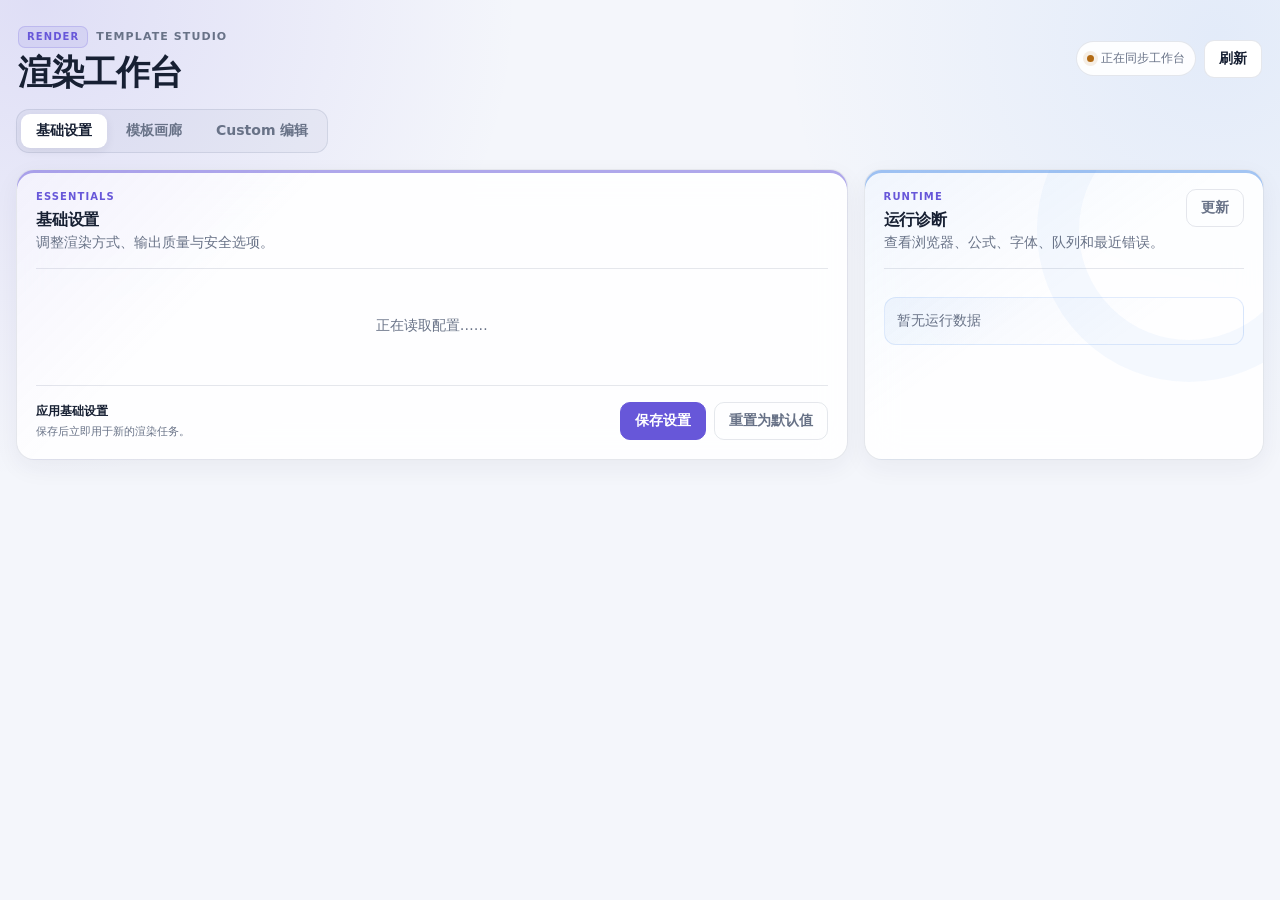
<file: pages/studio/index.html>
<!doctype html>
<html lang="zh-CN">
<head>
  <meta charset="utf-8">
  <meta name="viewport" content="width=device-width,initial-scale=1">
  <title>LaTeX Render Studio</title>
  <style>
    :root {
      color-scheme: light dark;
      --bg: #f4f6fb;
      --panel: rgba(255,255,255,.9);
      --panel-solid: #fff;
      --text: #172033;
      --muted: #687287;
      --line: rgba(112,124,151,.18);
      --line-strong: rgba(112,124,151,.32);
      --accent: #6757d9;
      --accent-2: #4b8be8;
      --accent-soft: rgba(103,87,217,.1);
      --success: #168666;
      --success-soft: rgba(22,134,102,.1);
      --warning: #b26a13;
      --warning-soft: rgba(178,106,19,.11);
      --danger: #bc4858;
      --danger-soft: rgba(188,72,88,.1);
      --shadow: 0 18px 50px rgba(34,43,70,.08);
      --shadow-soft: 0 8px 24px rgba(34,43,70,.055);
    }
    @media (prefers-color-scheme: dark) {
      :root {
        --bg: #10131b;
        --panel: rgba(25,29,42,.92);
        --panel-solid: #191d2a;
        --text: #f2f3f8;
        --muted: #a7afbf;
        --line: rgba(170,181,204,.14);
        --line-strong: rgba(170,181,204,.28);
        --accent: #9b8cff;
        --accent-2: #67a5ff;
        --accent-soft: rgba(155,140,255,.13);
        --success: #59c7a3;
        --success-soft: rgba(89,199,163,.12);
        --warning: #efb263;
        --warning-soft: rgba(239,178,99,.12);
        --danger: #f08a98;
        --danger-soft: rgba(240,138,152,.12);
        --shadow: 0 18px 50px rgba(0,0,0,.28);
        --shadow-soft: 0 8px 24px rgba(0,0,0,.18);
      }
    }
    * { box-sizing: border-box; }
    body {
      margin: 0; min-height: 100vh; color: var(--text);
      background:
        radial-gradient(circle at 3% 0%, rgba(103,87,217,.15), transparent 30rem),
        radial-gradient(circle at 95% 4%, rgba(75,139,232,.1), transparent 27rem),
        var(--bg);
      font: 14px/1.55 ui-sans-serif, system-ui, "Microsoft YaHei", sans-serif;
    }
    button, input, select, textarea { font: inherit; }
    button, input, select, textarea {
      border: 1px solid var(--line); border-radius: 10px;
      color: var(--text); background: var(--panel-solid);
      transition: border-color .16s ease, box-shadow .16s ease, transform .16s ease;
    }
    button { min-height: 38px; padding: 0 14px; cursor: pointer; font-weight: 720; }
    button:hover { border-color: var(--accent); box-shadow: var(--shadow-soft); }
    button:active { transform: translateY(1px); }
    button:focus-visible, input:focus-visible, select:focus-visible, textarea:focus-visible {
      outline: 3px solid var(--accent-soft); border-color: var(--accent);
    }
    button:disabled { cursor: not-allowed; opacity: .52; box-shadow: none; }
    button.primary { color: #fff; border-color: var(--accent); background: var(--accent); }
    button.quiet { color: var(--muted); background: transparent; }
    button.danger { color: var(--danger); }
    input, select { width: 100%; min-height: 40px; padding: 0 11px; }
    textarea {
      width: 100%; padding: 12px; resize: vertical; line-height: 1.55;
      scrollbar-color: var(--line-strong) transparent;
    }
    h1, h2, h3, p { margin: 0; }
    h1 { font-size: clamp(25px,3vw,34px); letter-spacing: -.04em; line-height: 1.12; }
    h2 { font-size: 16px; letter-spacing: -.015em; }
    h3 { font-size: 14px; }
    .muted { color: var(--muted); }
    .shell { width: min(1440px,calc(100% - 32px)); margin: 0 auto; padding: 24px 0 56px; }
    header {
      display: flex; align-items: center; justify-content: space-between; gap: 18px;
      margin-bottom: 18px; padding: 2px 2px 0;
    }
    .subtitle {
      display: flex; align-items: center; gap: 8px; margin-bottom: 5px;
      color: var(--muted); font-size: 11px; font-weight: 760;
      letter-spacing: .1em; text-transform: uppercase;
    }
    .product-mark {
      display: inline-grid; place-items: center; min-width: 48px; height: 22px;
      padding: 0 8px; border: 1px solid rgba(103,87,217,.2); border-radius: 7px;
      color: var(--accent); background: var(--accent-soft); font-size: 10px;
    }
    .toolbar, .button-row, .inline-actions {
      display: flex; flex-wrap: wrap; align-items: center; gap: 8px;
    }
    .live {
      display: inline-flex; align-items: center; gap: 7px; padding: 7px 10px;
      border: 1px solid var(--line); border-radius: 999px;
      color: var(--muted); background: var(--panel); font-size: 12px;
    }
    .live::before {
      content: ""; width: 7px; height: 7px; border-radius: 50%;
      background: var(--success); box-shadow: 0 0 0 4px var(--success-soft);
    }
    .live.busy::before { background: var(--warning); box-shadow: 0 0 0 4px var(--warning-soft); }
    .tabs {
      display: inline-flex; gap: 4px; margin: 0 0 16px; padding: 4px;
      border: 1px solid var(--line); border-radius: 13px;
      background: rgba(100,110,140,.055);
    }
    .tab {
      min-height: 34px; padding: 0 14px; border-color: transparent;
      border-radius: 9px; color: var(--muted); background: transparent; box-shadow: none;
    }
    .tab:hover { border-color: transparent; background: var(--panel); box-shadow: none; }
    .tab[aria-selected="true"] {
      color: var(--text); background: var(--panel-solid);
      box-shadow: 0 3px 10px rgba(34,43,70,.08);
    }
    .notice {
      display: none; margin-bottom: 14px; padding: 10px 13px;
      border: 1px solid var(--danger); border-radius: 12px;
      color: var(--danger); background: var(--danger-soft);
    }
    .notice.show { display: block; }
    .toast {
      position: fixed; right: 22px; bottom: 22px; z-index: 20;
      max-width: min(420px,calc(100% - 44px)); padding: 11px 14px;
      border: 1px solid var(--line-strong); border-radius: 12px;
      color: var(--text); background: var(--panel-solid); box-shadow: var(--shadow);
      opacity: 0; transform: translateY(8px); pointer-events: none;
      transition: opacity .2s ease, transform .2s ease;
    }
    .toast.show { opacity: 1; transform: translateY(0); }
    .view[hidden] { display: none !important; }
    .panel {
      min-width: 0; padding: 19px; border: 1px solid var(--line);
      border-radius: 18px; background: var(--panel); box-shadow: var(--shadow-soft);
      backdrop-filter: blur(18px);
    }
    .panel-head {
      display: flex; align-items: flex-start; justify-content: space-between;
      gap: 12px; margin-bottom: 16px;
    }
    .kicker {
      margin-bottom: 3px; color: var(--accent); font-size: 10px;
      font-weight: 800; letter-spacing: .11em; text-transform: uppercase;
    }
    .config-grid { display: grid; grid-template-columns: minmax(0,1.35fr) minmax(300px,.65fr); gap: 16px; }
    .config-panel {
      background:
        linear-gradient(135deg, rgba(103,87,217,.07), transparent 220px),
        var(--panel);
      box-shadow: inset 0 3px 0 rgba(103,87,217,.52), var(--shadow-soft);
    }
    .runtime-panel {
      position: relative; overflow: hidden;
      background:
        linear-gradient(145deg, rgba(75,139,232,.075), transparent 210px),
        var(--panel);
      box-shadow: inset 0 3px 0 rgba(75,139,232,.5), var(--shadow-soft);
    }
    .runtime-panel::after {
      content: ""; position: absolute; top: -92px; right: -78px;
      width: 220px; height: 220px; border: 42px solid rgba(75,139,232,.055);
      border-radius: 50%; pointer-events: none;
    }
    .runtime-panel > * { position: relative; z-index: 1; }
    .config-panel > .panel-head, .runtime-panel > .panel-head {
      padding-bottom: 14px; border-bottom: 1px solid var(--line);
    }
    .config-sections { display: grid; gap: 18px; }
    .config-section {
      --section-accent: var(--accent);
      --section-soft: rgba(103,87,217,.08);
      --section-line: rgba(103,87,217,.2);
      display: grid; gap: 11px; padding: 14px; border: 1px solid var(--line);
      border-color: var(--section-line); border-radius: 15px;
      background: linear-gradient(145deg,var(--section-soft),transparent 190px);
    }
    .config-section[data-config-section="features"] {
      --section-accent: var(--accent-2);
      --section-soft: rgba(75,139,232,.08);
      --section-line: rgba(75,139,232,.22);
    }
    .config-section[data-config-section="security"] {
      --section-accent: var(--danger);
      --section-soft: var(--danger-soft);
      --section-line: rgba(188,72,88,.22);
    }
    .config-section-head {
      display: grid; grid-template-columns: 36px minmax(0,1fr);
      align-items: center; gap: 10px;
    }
    .config-section-index {
      display: grid; place-items: center; width: 36px; height: 36px;
      border: 1px solid var(--section-line); border-radius: 11px;
      color: var(--section-accent); background: var(--section-soft);
      font: 800 11px/1 ui-monospace,Consolas,monospace;
      box-shadow: inset 0 1px 0 rgba(255,255,255,.22);
    }
    .config-section-copy { display: grid; gap: 3px; }
    .config-section-head h3 { font-size: 13px; }
    .config-section-head p { color: var(--muted); font-size: 11px; }
    .config-section-grid {
      display: grid; grid-template-columns: repeat(2,minmax(0,1fr)); gap: 13px;
    }
    .config-section-danger {
      border-color: var(--section-line);
    }
    .field { display: grid; gap: 6px; }
    .field > label, .field-label { font-size: 12px; color: var(--muted); font-weight: 680; }
    .config-field {
      position: relative; padding: 12px; border: 1px solid var(--line);
      border-radius: 13px;
      background:
        linear-gradient(145deg,var(--section-soft),transparent 120px),
        var(--panel-solid);
      transition: transform .16s ease, border-color .16s ease, box-shadow .16s ease;
    }
    .config-field:hover, .config-field:focus-within {
      z-index: 5; border-color: var(--section-accent);
      box-shadow: var(--shadow-soft); transform: translateY(-1px);
    }
    .config-label-row {
      display: flex; align-items: center; justify-content: space-between; gap: 8px;
    }
    .config-label-row label, .config-label-row .field-label {
      color: var(--muted); font-size: 12px; font-weight: 680;
    }
    .config-help {
      position: absolute; top: calc(100% + 7px); right: 8px; left: 8px;
      z-index: 8; padding: 10px 11px; border: 1px solid var(--line-strong);
      border-radius: 10px; color: var(--text); background: var(--panel-solid);
      box-shadow: 0 14px 36px rgba(34,43,70,.18); opacity: 0; visibility: hidden;
      transform: translateY(-4px); pointer-events: none;
      transition: opacity .15s ease, transform .15s ease, visibility .15s ease;
      font-size: 11px; line-height: 1.5;
    }
    .config-field:hover .config-help {
      opacity: 1; visibility: visible; transform: translateY(0);
    }
    .config-value-row {
      display: grid; grid-template-columns: minmax(0,1fr) auto; align-items: center; gap: 8px;
    }
    .config-unit { min-width: 20px; color: var(--muted); font-size: 11px; }
    .config-actions {
      display: flex; align-items: center; justify-content: space-between; gap: 16px;
      margin-top: 18px; padding-top: 16px; border-top: 1px solid var(--line);
    }
    .config-actions-copy { display: grid; gap: 2px; }
    .config-actions-copy strong { font-size: 12px; }
    .config-actions-copy span { color: var(--muted); font-size: 11px; }
    .field.danger-zone { padding: 10px; border-radius: 12px; background: var(--danger-soft); }
    .switch-row {
      display: flex; align-items: center; justify-content: space-between; gap: 12px;
      min-height: 40px; padding: 8px 10px; border: 1px solid var(--line);
      border-radius: 11px; background: rgba(100,110,140,.035);
    }
    .switch {
      position: relative; width: 48px; min-width: 48px; height: 28px; min-height: 28px;
      padding: 0; border: 0; border-radius: 999px; background: #8993a1;
      box-shadow: inset 0 0 0 1px rgba(0,0,0,.09);
    }
    .switch::after {
      content: ""; position: absolute; top: 3px; left: 3px; width: 22px; height: 22px;
      border-radius: 50%; background: #fff; box-shadow: 0 2px 7px rgba(0,0,0,.28);
      transition: transform .2s cubic-bezier(.2,.8,.2,1);
    }
    .switch[aria-checked="true"] { background: var(--accent); }
    .switch[aria-checked="true"]::after { transform: translateX(20px); }
    .switch:hover { border: 0; box-shadow: 0 0 0 4px var(--accent-soft); }
    .status-grid { display: grid; grid-template-columns: repeat(2,minmax(0,1fr)); gap: 10px; }
    .status-card {
      --status-accent: var(--accent);
      --status-soft: var(--accent-soft);
      --status-line: rgba(103,87,217,.2);
      position: relative; min-width: 0; overflow: hidden; padding: 12px;
      border: 1px solid var(--status-line); border-radius: 13px;
      background: linear-gradient(145deg,var(--status-soft),transparent 76%);
    }
    .status-card[data-tone="success"] {
      --status-accent: var(--success);
      --status-soft: var(--success-soft);
      --status-line: rgba(22,134,102,.22);
    }
    .status-card[data-tone="warning"] {
      --status-accent: var(--warning);
      --status-soft: var(--warning-soft);
      --status-line: rgba(178,106,19,.24);
    }
    .status-card[data-tone="info"] {
      --status-accent: var(--accent-2);
      --status-soft: rgba(75,139,232,.1);
      --status-line: rgba(75,139,232,.22);
    }
    .status-card span, .status-card strong, .status-card small { display: block; }
    .status-card span { color: var(--status-accent); font-size: 11px; font-weight: 760; }
    .status-card strong { margin: 3px 0; font-size: 18px; overflow-wrap: anywhere; }
    .status-card small { color: var(--muted); }
    .status-detail {
      margin-top: 12px; padding: 12px; border: 1px solid rgba(75,139,232,.16);
      border-radius: 12px; color: var(--muted);
      background: linear-gradient(145deg,rgba(75,139,232,.07),transparent 70%);
      white-space: pre-wrap;
    }
    .studio-grid {
      display: grid; grid-template-columns: 290px minmax(0,1fr);
      align-items: start; gap: 16px;
    }
    .roster {
      position: sticky; top: 14px; max-height: calc(100vh - 28px);
      overflow: hidden; padding: 14px;
    }
    .roster-list {
      display: grid; gap: 8px; max-height: calc(100vh - 145px);
      overflow: auto; margin-top: 10px; padding-right: 2px;
    }
    .template-card {
      display: grid; gap: 5px; width: 100%; min-height: unset; padding: 11px;
      border-color: transparent; border-radius: 12px; background: transparent;
      text-align: left; font-weight: 400;
    }
    .template-card:hover { background: var(--accent-soft); }
    .template-card.active { border-color: rgba(75,101,209,.32); background: var(--accent-soft); }
    .template-card strong { font-size: 14px; }
    .template-card small { color: var(--muted); }
    .tags { display: flex; flex-wrap: wrap; gap: 5px; }
    .pill {
      display: inline-flex; align-items: center; min-height: 21px; padding: 1px 7px;
      border: 1px solid var(--line); border-radius: 99px;
      color: var(--muted); background: rgba(100,110,140,.055);
      font-size: 10px; font-weight: 720;
    }
    .pill-scene {
      border-color: rgba(103,87,217,.18);
      color: var(--accent); background: var(--accent-soft);
    }
    .gallery-main { display: grid; gap: 16px; }
    .gallery-workspace {
      display: grid; grid-template-columns: 340px minmax(0,1fr);
      grid-template-areas: "controls preview" ". source";
      align-items: stretch; gap: 10px 16px;
    }
    .gallery-workspace > .controls { grid-area: controls; }
    .preview-viewer {
      display: grid; grid-area: preview;
      grid-template-rows: auto minmax(0,1fr) auto;
      min-width: 0; min-height: 0;
    }
    .gallery-workspace .preview-stage {
      height: auto; min-height: clamp(700px,calc(100vh - 160px),920px);
    }
    .gallery-workspace > .preview-source { grid-area: source; margin-top: 0; }
    .controls { display: grid; gap: 13px; align-content: start; }
    .range-row { display: grid; grid-template-columns: minmax(0,1fr) 78px; gap: 8px; align-items: center; }
    input[type="range"] { min-height: 28px; padding: 0; accent-color: var(--accent); }
    .preview-panel {
      position: static; align-self: start; min-width: 0;
    }
    .preview-source {
      margin-top: 10px; padding: 14px; border: 1px solid var(--line);
      border-radius: 13px; background: var(--panel-solid);
    }
    .preview-source-head {
      display: flex; align-items: flex-start; justify-content: space-between; gap: 12px;
    }
    .preview-source-title { display: grid; gap: 4px; min-width: 0; }
    .preview-source-title strong { font-size: 13px; }
    .preview-source-title p { color: var(--muted); font-size: 12px; }
    .preview-source-edit {
      display: inline-flex; flex: 0 0 auto; align-items: center; gap: 5px;
      min-height: 32px; padding: 0 10px; color: var(--accent);
      border-color: rgba(103,87,217,.25); background: var(--accent-soft);
      font-size: 12px;
    }
    .preview-source-edit svg {
      width: 14px; height: 14px; fill: none; stroke: currentColor;
      stroke-width: 1.8; stroke-linecap: round; stroke-linejoin: round;
    }
    .preview-source-code {
      max-height: 420px; overflow: auto; margin: 10px 0 0; padding: 13px;
      border: 1px solid var(--line); border-radius: 12px;
      background: rgba(78,86,108,.075); white-space: pre-wrap;
      overflow-wrap: anywhere; font: 12px/1.55 ui-monospace,Consolas,monospace;
    }
    .preview-source textarea {
      min-height: 150px; max-height: 420px; height: auto; overflow: hidden;
      margin-top: 10px; resize: none;
      font: 12px/1.55 ui-monospace,Consolas,monospace;
    }
    .preview-toolbar {
      display: flex; align-items: center; justify-content: space-between; gap: 10px;
      min-height: 46px; padding: 6px 8px; border: 1px solid var(--line);
      border-bottom: 0; border-radius: 14px 14px 0 0;
      background: var(--panel-solid);
    }
    .preview-tools { display: flex; align-items: center; gap: 5px; }
    .preview-tool {
      display: inline-flex; align-items: center; justify-content: center; gap: 5px;
      min-width: 34px; min-height: 32px; padding: 0 9px; border-radius: 8px;
      color: var(--muted); background: transparent; box-shadow: none;
      font-size: 12px;
    }
    .preview-tool:hover { color: var(--text); background: var(--accent-soft); box-shadow: none; }
    .preview-tool[aria-pressed="true"] {
      color: var(--accent); border-color: rgba(103,87,217,.32);
      background: var(--accent-soft);
    }
    .preview-tool svg {
      width: 16px; height: 16px; fill: none; stroke: currentColor;
      stroke-width: 1.8; stroke-linecap: round; stroke-linejoin: round;
    }
    .preview-zoom {
      min-width: 48px; color: var(--muted); text-align: center;
      font-size: 11px; font-variant-numeric: tabular-nums;
    }
    .preview-hint { color: var(--muted); font-size: 10px; white-space: nowrap; }
    .preview-stage {
      position: relative; height: clamp(420px,calc(100vh - 330px),720px);
      min-height: 420px; overflow: hidden; border: 1px solid var(--line);
      border-radius: 0 0 14px 14px; background:
        linear-gradient(45deg,rgba(100,110,140,.07) 25%,transparent 25%) 0 0/18px 18px,
        linear-gradient(-45deg,rgba(100,110,140,.07) 25%,transparent 25%) 0 9px/18px 18px,
        var(--bg);
      contain: layout paint;
    }
    .preview-stage.hand-active { cursor: grab; touch-action: none; }
    .preview-stage.dragging { cursor: grabbing; }
    .preview-canvas {
      position: absolute; top: 50%; left: 50%; transform-origin: center;
      will-change: transform; pointer-events: none;
    }
    .preview-stage img {
      display: block; max-width: none; height: auto; border-radius: 4px;
      box-shadow: 0 15px 44px rgba(20,25,39,.18);
      user-select: none; -webkit-user-drag: none;
    }
    .preview-empty {
      display: grid; place-content: center; width: 100%; height: 100%;
      max-width: 420px; margin: auto; padding: 34px; color: var(--muted);
      text-align: center; cursor: default;
    }
    .preview-nav {
      display: flex; justify-content: center; align-items: center; gap: 8px;
      min-height: 42px; margin-top: 8px;
    }
    .spinner {
      width: 24px; height: 24px; margin: 0 auto 10px; border: 3px solid var(--line);
      border-top-color: var(--accent); border-radius: 50%; animation: spin .8s linear infinite;
    }
    @keyframes spin { to { transform: rotate(360deg); } }
    .custom-layout {
      display: grid; grid-template-columns: minmax(0,1.08fr) minmax(360px,.92fr);
      grid-template-areas: "editor preview" ". source";
      align-items: stretch; gap: 10px 16px;
    }
    .custom-editor-panel { grid-area: editor; }
    .custom-preview-panel {
      display: grid; grid-area: preview;
      grid-template-rows: auto auto minmax(560px,1fr) auto;
      align-self: stretch;
    }
    .custom-layout > .preview-source { grid-area: source; margin-top: 0; }
    .custom-layout .preview-stage { height: auto; min-height: 560px; }
    .custom-editor { display: grid; gap: 14px; }
    .custom-slot {
      display: inline-flex; align-items: center; min-height: 26px; padding: 2px 9px;
      border-radius: 999px; color: var(--accent); background: var(--accent-soft);
      font: 700 11px/1 ui-monospace,Consolas,monospace;
    }
    .code-editor {
      min-height: 520px; tab-size: 2; white-space: pre;
      font: 12px/1.55 "Cascadia Code","Consolas",monospace;
    }
    .markdown-editor { min-height: 150px; }
    .custom-actions {
      display: flex; flex-wrap: wrap; align-items: center; gap: 8px;
    }
    .custom-actions .muted {
      margin-left: auto; font-size: 11px;
    }
    .danger-note {
      margin-top: 12px; padding: 10px 12px; border-radius: 11px;
      color: var(--warning); background: var(--warning-soft); font-size: 12px;
    }
    .empty { padding: 30px 14px; color: var(--muted); text-align: center; }
    @media (max-width: 1080px) {
      .config-grid { grid-template-columns: 1fr; }
      .custom-layout {
        grid-template-columns: 1fr;
        grid-template-areas: "editor" "preview" "source";
        gap: 16px;
      }
      .custom-preview-panel { grid-template-rows: auto auto auto auto; }
      .custom-layout .preview-stage {
        height: clamp(480px,62vh,720px); min-height: 480px;
      }
      .gallery-workspace { grid-template-columns: 340px minmax(0,1fr); }
    }
    @media (max-width: 820px) {
      .shell { width: min(100% - 20px,1440px); padding-top: 16px; }
      header { align-items: flex-start; flex-direction: column; }
      .tabs { display: flex; overflow-x: auto; }
      .tab { flex: 1 0 auto; }
      .studio-grid, .gallery-workspace { grid-template-columns: 1fr; }
      .gallery-workspace {
        grid-template-areas: "controls" "preview" "source";
        gap: 16px;
      }
      .preview-viewer {
        grid-template-rows: auto auto auto; min-height: 0;
      }
      .roster { position: static; max-height: none; }
      .roster-list { display: flex; max-height: none; overflow-x: auto; }
      .template-card { min-width: 220px; }
      .preview-stage, .gallery-workspace .preview-stage {
        height: 62vh; min-height: 360px;
      }
      .custom-layout .preview-stage {
        height: 62vh; min-height: 360px;
      }
    }
    @media (max-width: 560px) {
      .config-section-grid, .status-grid { grid-template-columns: 1fr; }
      .panel { padding: 14px; }
      .toolbar { width: 100%; }
      .toolbar .live { flex: 1; }
      .button-row button { flex: 1 1 auto; }
      .custom-actions .muted { width: 100%; margin-left: 0; }
      .config-actions { align-items: stretch; flex-direction: column; }
      .config-actions .button-row { width: 100%; }
      .config-help {
        position: static; display: none; margin-top: 7px;
        opacity: 1; visibility: visible; transform: none; box-shadow: none;
      }
      .config-field:hover .config-help, .config-field:focus-within .config-help {
        display: block;
      }
    }
  </style>
</head>
<body>
  <div class="shell">
    <header>
      <div>
        <div class="subtitle"><span class="product-mark">RENDER</span> template studio</div>
        <h1 id="page-title">渲染工作台</h1>
      </div>
      <div class="toolbar">
        <span id="live-status" class="live">连接渲染器中</span>
        <button id="refresh-all" type="button">刷新</button>
      </div>
    </header>

    <div class="tabs" role="tablist" aria-label="渲染工作台页面">
      <button class="tab" type="button" role="tab" aria-selected="true"
        aria-controls="config-view" data-view="config">基础设置</button>
      <button class="tab" type="button" role="tab" aria-selected="false"
        aria-controls="gallery-view" data-view="gallery" tabindex="-1">模板画廊</button>
      <button class="tab" type="button" role="tab" aria-selected="false"
        aria-controls="custom-view" data-view="custom" tabindex="-1">Custom 编辑</button>
    </div>
    <div id="notice" class="notice" role="alert"></div>

    <main id="config-view" class="view" role="tabpanel">
      <div class="config-grid">
        <section class="panel config-panel">
          <div class="panel-head">
            <div>
              <div class="kicker">Essentials</div>
              <h2>基础设置</h2>
              <p class="muted">调整渲染方式、输出质量与安全选项。</p>
            </div>
          </div>
          <form id="config-form">
            <div id="config-fields" class="config-sections">
              <div class="empty">正在读取配置……</div>
            </div>
            <div class="config-actions">
              <div class="config-actions-copy">
                <strong>应用基础设置</strong>
                <span>保存后立即用于新的渲染任务。</span>
              </div>
              <div class="button-row">
                <button class="primary" type="submit">保存设置</button>
                <button id="reset-config" class="quiet" type="button">重置为默认值</button>
              </div>
            </div>
          </form>
        </section>
        <section class="panel runtime-panel">
          <div class="panel-head">
            <div>
              <div class="kicker">Runtime</div>
              <h2>运行诊断</h2>
              <p class="muted">查看浏览器、公式、字体、队列和最近错误。</p>
            </div>
            <button id="refresh-status" class="quiet" type="button">更新</button>
          </div>
          <div id="status-grid" class="status-grid"></div>
          <div id="status-detail" class="status-detail">暂无运行数据</div>
        </section>
      </div>
    </main>

    <main id="gallery-view" class="view" role="tabpanel" hidden>
      <div class="studio-grid">
        <aside class="panel roster">
          <div class="panel-head">
            <div>
              <div class="kicker">Gallery</div>
              <h2>模板</h2>
            </div>
            <span id="template-count" class="pill">0</span>
          </div>
          <input id="template-search" type="search" placeholder="搜索模板或场景">
          <div id="template-list" class="roster-list"></div>
        </aside>
        <div class="gallery-main">
          <section class="panel">
            <div class="panel-head">
              <div>
                <div class="kicker">Live typesetting</div>
                <h2 id="gallery-title">模板画廊</h2>
                <p id="gallery-description" class="muted">选择模板并调整排版。</p>
              </div>
              <div class="button-row">
                <button id="edit-custom-template" class="quiet" type="button" hidden>编辑 Custom</button>
                <button id="set-default" type="button">设为默认模板</button>
                <button id="save-style" class="primary" type="button">保存排版</button>
              </div>
            </div>
            <div class="gallery-workspace">
              <div class="controls">
                <div class="field">
                  <label for="gallery-layout">预览布局</label>
                  <select id="gallery-layout">
                    <option value="auto">auto · 超长时分页</option>
                    <option value="single">single · 单张长图</option>
                  </select>
                </div>
                <div id="style-controls" class="controls"></div>
                <div class="button-row">
                  <button id="reset-style" class="quiet" type="button">重置滑条</button>
                </div>
                <p class="muted">调整排版后会自动更新预览。</p>
              </div>
              <section class="preview-viewer">
                <div class="preview-toolbar" data-preview-toolbar="gallery">
                  <div class="preview-tools" role="toolbar" aria-label="模板预览画布工具">
                    <button class="preview-tool" type="button" data-preview-kind="gallery"
                      data-preview-action="zoom-out" title="缩小预览" aria-label="缩小预览">
                      <svg viewBox="0 0 24 24" aria-hidden="true">
                        <circle cx="10.5" cy="10.5" r="6.5"></circle>
                        <path d="M15.5 15.5 21 21M7.5 10.5h6"></path>
                      </svg>
                    </button>
                    <span id="gallery-preview-zoom" class="preview-zoom" title="相对适应窗口的缩放比例">100%</span>
                    <button class="preview-tool" type="button" data-preview-kind="gallery"
                      data-preview-action="zoom-in" title="放大预览" aria-label="放大预览">
                      <svg viewBox="0 0 24 24" aria-hidden="true">
                        <circle cx="10.5" cy="10.5" r="6.5"></circle>
                        <path d="M15.5 15.5 21 21M7.5 10.5h6M10.5 7.5v6"></path>
                      </svg>
                    </button>
                    <button class="preview-tool" type="button" data-preview-kind="gallery"
                      data-preview-action="hand" aria-pressed="false" title="拖动画布">
                      <svg viewBox="0 0 24 24" aria-hidden="true">
                        <path d="M8 11V5.5a1.5 1.5 0 0 1 3 0V10"></path>
                        <path d="M11 10V4.5a1.5 1.5 0 0 1 3 0V10"></path>
                        <path d="M14 10V6a1.5 1.5 0 0 1 3 0v5"></path>
                        <path d="M17 10a1.5 1.5 0 0 1 3 0v3.5c0 4.7-2.8 7.5-7 7.5h-1c-2.6 0-4.1-1.1-5.5-3l-2.2-3a1.6 1.6 0 0 1 2.4-2.1L8 14"></path>
                      </svg>
                      抓手
                    </button>
                    <button class="preview-tool" type="button" data-preview-kind="gallery"
                      data-preview-action="fit" title="完整显示当前页面">
                      <svg viewBox="0 0 24 24" aria-hidden="true">
                        <path d="M8 3H3v5M16 3h5v5M8 21H3v-5M16 21h5v-5"></path>
                      </svg>
                      适应
                    </button>
                  </div>
                  <span class="preview-hint">Ctrl + 滚轮缩放</span>
                </div>
                <div id="gallery-preview" class="preview-stage">
                  <div class="preview-empty">预览会显示在这里。</div>
                </div>
                <div id="gallery-preview-nav" class="preview-nav"></div>
              </section>
              <section id="gallery-source" class="preview-source">
                <div class="preview-source-head">
                  <div class="preview-source-title">
                    <strong>Markdown 预览内容</strong>
                    <p>编辑示例内容后，预览会自动更新。</p>
                  </div>
                  <button id="edit-gallery-content" class="preview-source-edit" type="button"
                    aria-expanded="false" aria-controls="gallery-content">
                    <svg viewBox="0 0 24 24" aria-hidden="true">
                      <path d="M12 20h9"></path>
                      <path d="M16.5 3.5a2.1 2.1 0 0 1 3 3L8 18l-4 1 1-4Z"></path>
                    </svg>
                    <span>编辑</span>
                  </button>
                </div>
                <pre id="gallery-content-display" class="preview-source-code" tabindex="0"></pre>
                <textarea id="gallery-content" class="markdown-editor"
                  spellcheck="false" aria-label="Markdown 预览内容" hidden></textarea>
              </section>
            </div>
          </section>
        </div>
      </div>
    </main>

    <main id="custom-view" class="view" role="tabpanel" hidden>
      <div class="custom-layout">
        <section class="panel custom-editor-panel">
          <div class="panel-head">
            <div>
              <div class="kicker">One editable slot</div>
              <h2>Custom 模板</h2>
              <p class="muted">编辑并保存 custom 模板，调用名固定为 custom。</p>
            </div>
            <div class="button-row">
              <button id="export-templates" class="quiet" type="button">导出备份</button>
              <button id="import-templates" class="quiet" type="button">导入备份</button>
              <input id="import-file" type="file" accept="application/json,.json" hidden>
            </div>
          </div>
          <form id="custom-form" class="custom-editor">
            <div class="field">
              <span class="field-label">调用名</span>
              <span class="custom-slot">custom</span>
            </div>
            <div class="field">
              <label for="custom-html">模板 HTML / CSS</label>
              <textarea id="custom-html" class="code-editor" spellcheck="false"></textarea>
            </div>
            <div class="custom-actions">
              <button id="reset-custom" type="button">恢复默认</button>
              <button class="primary" type="submit">保存 Custom</button>
              <span class="muted">修改内容后会自动更新预览。</span>
            </div>
          </form>
          <div class="danger-note">
            支持本地 HTML/CSS；脚本、外链资源和嵌入页面会被拦截。
          </div>
        </section>
        <section class="panel preview-panel custom-preview-panel">
          <div class="panel-head">
            <div>
              <div class="kicker">Draft preview</div>
              <h2>草稿预览</h2>
              <p class="muted">修改后自动更新，无需先保存。</p>
            </div>
          </div>
          <div class="preview-toolbar" data-preview-toolbar="custom">
            <div class="preview-tools" role="toolbar" aria-label="草稿预览画布工具">
              <button class="preview-tool" type="button" data-preview-kind="custom"
                data-preview-action="zoom-out" title="缩小预览" aria-label="缩小预览">
                <svg viewBox="0 0 24 24" aria-hidden="true">
                  <circle cx="10.5" cy="10.5" r="6.5"></circle>
                  <path d="M15.5 15.5 21 21M7.5 10.5h6"></path>
                </svg>
              </button>
              <span id="custom-preview-zoom" class="preview-zoom" title="相对适应窗口的缩放比例">100%</span>
              <button class="preview-tool" type="button" data-preview-kind="custom"
                data-preview-action="zoom-in" title="放大预览" aria-label="放大预览">
                <svg viewBox="0 0 24 24" aria-hidden="true">
                  <circle cx="10.5" cy="10.5" r="6.5"></circle>
                  <path d="M15.5 15.5 21 21M7.5 10.5h6M10.5 7.5v6"></path>
                </svg>
              </button>
              <button class="preview-tool" type="button" data-preview-kind="custom"
                data-preview-action="hand" aria-pressed="false" title="拖动画布">
                <svg viewBox="0 0 24 24" aria-hidden="true">
                  <path d="M8 11V5.5a1.5 1.5 0 0 1 3 0V10"></path>
                  <path d="M11 10V4.5a1.5 1.5 0 0 1 3 0V10"></path>
                  <path d="M14 10V6a1.5 1.5 0 0 1 3 0v5"></path>
                  <path d="M17 10a1.5 1.5 0 0 1 3 0v3.5c0 4.7-2.8 7.5-7 7.5h-1c-2.6 0-4.1-1.1-5.5-3l-2.2-3a1.6 1.6 0 0 1 2.4-2.1L8 14"></path>
                </svg>
                抓手
              </button>
              <button class="preview-tool" type="button" data-preview-kind="custom"
                data-preview-action="fit" title="完整显示当前页面">
                <svg viewBox="0 0 24 24" aria-hidden="true">
                  <path d="M8 3H3v5M16 3h5v5M8 21H3v-5M16 21h5v-5"></path>
                </svg>
                适应
              </button>
            </div>
            <span class="preview-hint">Ctrl + 滚轮缩放</span>
          </div>
          <div id="custom-preview" class="preview-stage">
            <div class="preview-empty">预览会显示在这里。</div>
          </div>
          <div id="custom-preview-nav" class="preview-nav"></div>
        </section>
        <section id="custom-source" class="preview-source">
          <div class="preview-source-head">
            <div class="preview-source-title">
              <strong>Markdown 预览内容</strong>
              <p>编辑示例内容后，预览会自动更新。</p>
            </div>
            <button id="edit-custom-content" class="preview-source-edit" type="button"
              aria-expanded="false" aria-controls="custom-content">
              <svg viewBox="0 0 24 24" aria-hidden="true">
                <path d="M12 20h9"></path>
                <path d="M16.5 3.5a2.1 2.1 0 0 1 3 3L8 18l-4 1 1-4Z"></path>
              </svg>
              <span>编辑</span>
            </button>
          </div>
          <pre id="custom-content-display" class="preview-source-code" tabindex="0"></pre>
          <textarea id="custom-content" class="markdown-editor"
            spellcheck="false" aria-label="Markdown 预览内容" hidden></textarea>
        </section>
      </div>
    </main>
  </div>
  <div id="toast" class="toast" role="status" aria-live="polite"></div>

  <script>
    const $ = selector => document.querySelector(selector);
    const $$ = selector => Array.from(document.querySelectorAll(selector));
    const state = {
      bridge: null,
      activeView: "config",
      bootstrap: null,
      runtimeStatus: null,
      templates: [],
      selectedTemplate: "",
      customLoaded: false,
      customBase: "classic",
      galleryImages: [],
      galleryPage: 0,
      customImages: [],
      customPage: 0,
      previewViews: {
        gallery: { zoom: 1, panX: 0, panY: 0, hand: false, dragging: false },
        custom: { zoom: 1, panX: 0, panY: 0, hand: false, dragging: false },
      },
      previewTimer: null,
      previewGeneration: 0,
      customPreviewTimer: null,
      customPreviewGeneration: 0,
      pendingAction: "",
      pendingActionTimer: null,
      toastTimer: null,
    };

    function esc(value) {
      return String(value ?? "").replace(/[&<>"']/g, char => ({
        "&": "&amp;", "<": "&lt;", ">": "&gt;", '"': "&quot;", "'": "&#39;",
      })[char]);
    }
    function path(name) { return `page/${name}`; }
    function errorText(result) {
      const names = {
        invalid_request_body: "请求内容无效",
        invalid_config: "配置值无效",
        invalid_template: "模板无效",
        invalid_content: "预览内容无效",
        resource_limit: "预览超出资源上限",
        queue_full: "渲染队列已满，请稍后重试",
        timeout: "渲染超时",
        browser_error: "浏览器渲染故障",
        browser_cooldown: "浏览器正在冷却",
        save_failed: "保存失败",
        delete_failed: "删除失败",
        preview_failed: "预览失败",
        invalid_import: "备份文件无效",
      };
      return result?.message || names[result?.error] || result?.error || "请求失败";
    }
    async function getBridge() {
      if (state.bridge) return state.bridge;
      const started = Date.now();
      while (!window.AstrBotPluginPage && Date.now() - started < 5000) {
        await new Promise(resolve => setTimeout(resolve, 50));
      }
      state.bridge = window.AstrBotPluginPage;
      if (!state.bridge) throw new Error("AstrBotPluginPage Bridge 未加载");
      if (typeof state.bridge.ready === "function") await state.bridge.ready();
      return state.bridge;
    }
    async function apiGet(route, params = {}) {
      const bridge = await getBridge();
      const result = await bridge.apiGet(route, params);
      if (result?.error) throw new Error(errorText(result));
      return result || {};
    }
    async function apiPost(route, body = {}) {
      const bridge = await getBridge();
      const result = typeof bridge.apiPost === "function"
        ? await bridge.apiPost(route, body)
        : await bridge.apiRequest(route, { method: "POST", body });
      if (result?.error) throw new Error(errorText(result));
      return result || {};
    }
    function showError(message = "") {
      $("#notice").textContent = message;
      $("#notice").classList.toggle("show", Boolean(message));
    }
    function toast(message) {
      const node = $("#toast");
      node.textContent = message;
      node.classList.add("show");
      clearTimeout(state.toastTimer);
      state.toastTimer = setTimeout(() => node.classList.remove("show"), 2600);
    }
    function setBusy(busy, text = "") {
      const live = $("#live-status");
      live.classList.toggle("busy", busy);
      const idleText = state.runtimeStatus?.browser_connected
        ? "渲染器已连接"
        : (state.runtimeStatus?.browser_launching ? "渲染器启动中" : "渲染器待启动");
      live.textContent = text || (busy ? "正在处理" : idleText);
    }
    function confirmAgain(action, button, label) {
      if (state.pendingAction === action) {
        state.pendingAction = "";
        clearTimeout(state.pendingActionTimer);
        button.textContent = label;
        return true;
      }
      state.pendingAction = action;
      const original = button.textContent;
      button.textContent = "再点一次确认";
      clearTimeout(state.pendingActionTimer);
      state.pendingActionTimer = setTimeout(() => {
        state.pendingAction = "";
        button.textContent = original;
      }, 3200);
      return false;
    }
    function setActiveView(view) {
      state.activeView = ["config", "gallery", "custom"].includes(view) ? view : "config";
      $$(".tab").forEach(tab => {
        const active = tab.dataset.view === state.activeView;
        tab.setAttribute("aria-selected", active ? "true" : "false");
        tab.tabIndex = active ? 0 : -1;
      });
      $$(".view").forEach(panel => { panel.hidden = panel.id !== `${state.activeView}-view`; });
      $("#page-title").textContent = {
        config: "渲染工作台",
        gallery: "模板画廊",
        custom: "Custom 编辑",
      }[state.activeView];
      if (state.activeView === "gallery" && !state.galleryImages.length) {
        scheduleGalleryPreview(true);
      }
      if (state.activeView === "custom" && !state.customLoaded) {
        loadCustomSlot();
      }
    }
    function templateByName(name) {
      return state.templates.find(item => item.name === name);
    }
    function isGalleryTemplate(item) {
      return Boolean(item) && (item.source !== "custom" || item.name === "custom");
    }

    function renderConfigField(field) {
      const helpId = `config-help-${field.key}`;
      const help = esc(field.hint || `${field.label} 的用途说明`);
      if (field.type === "boolean") {
        return `<div class="field config-field ${field.danger ? "danger-zone" : ""}">
          <div class="config-label-row">
            <span class="field-label">${esc(field.label)}</span>
          </div>
          <div class="switch-row">
            <span>${field.value ? "已开启" : "已关闭"}</span>
            <button class="switch" type="button" role="switch"
              aria-describedby="${esc(helpId)}"
              aria-checked="${field.value ? "true" : "false"}"
              data-config-toggle="${esc(field.key)}"></button>
          </div>
          <div id="${esc(helpId)}" class="config-help" role="tooltip">${help}</div>
        </div>`;
      }
      if (field.type === "select") {
        const labels = field.option_labels || field.options || [];
        return `<div class="field config-field">
          <div class="config-label-row">
            <label for="config-${esc(field.key)}">${esc(field.label)}</label>
          </div>
          <select id="config-${esc(field.key)}" data-config-key="${esc(field.key)}"
            aria-describedby="${esc(helpId)}">
            ${(field.options || []).map((value, index) =>
              `<option value="${esc(value)}" ${String(value) === String(field.value) ? "selected" : ""}>
                ${esc(labels[index] ?? value)}
              </option>`).join("")}
          </select>
          <div id="${esc(helpId)}" class="config-help" role="tooltip">${help}</div>
        </div>`;
      }
      return `<div class="field config-field">
        <div class="config-label-row">
          <label for="config-${esc(field.key)}">${esc(field.label)}</label>
        </div>
        <div class="config-value-row">
          <input id="config-${esc(field.key)}" type="number"
            min="${esc(field.min)}" max="${esc(field.max)}" step="${esc(field.step || 1)}"
            value="${esc(field.value)}" data-config-key="${esc(field.key)}"
            aria-describedby="${esc(helpId)}">
          ${field.unit ? `<span class="config-unit">${esc(field.unit)}</span>` : ""}
        </div>
        <div id="${esc(helpId)}" class="config-help" role="tooltip">${help}</div>
      </div>`;
    }
    function renderConfig() {
      const fields = state.bootstrap?.config_fields || [];
      const sections = [
        {
          key: "parameters",
          index: "01",
          title: "基础参数",
          description: "模板、布局、尺寸与渲染资源上限。",
          fields: fields.filter(field => field.type !== "boolean"),
        },
        {
          key: "features",
          index: "02",
          title: "功能开关",
          description: "控制 Markdown、公式、代码高亮和页码等常用能力。",
          fields: fields.filter(field => field.type === "boolean" && !field.danger),
        },
        {
          key: "security",
          index: "03",
          title: "安全与网络",
          description: "这些选项会放宽隔离边界，仅在明确理解风险后开启。",
          danger: true,
          fields: fields.filter(field => field.type === "boolean" && field.danger),
        },
      ];
      $("#config-fields").innerHTML = sections
        .filter(section => section.fields.length)
        .map(section => `<section class="config-section ${section.danger ? "config-section-danger" : ""}"
          data-config-section="${esc(section.key)}">
          <div class="config-section-head">
            <span class="config-section-index" aria-hidden="true">${esc(section.index)}</span>
            <div class="config-section-copy">
              <h3>${esc(section.title)}</h3>
              <p>${esc(section.description)}</p>
            </div>
          </div>
          <div class="config-section-grid">
            ${section.fields.map(renderConfigField).join("")}
          </div>
        </section>`).join("");
      updateDefaultButton();
    }
    function collectConfig() {
      const values = {};
      (state.bootstrap?.config_fields || []).forEach(field => {
        if (field.type === "boolean") {
          values[field.key] = $(`[data-config-toggle="${field.key}"]`).getAttribute("aria-checked") === "true";
        } else {
          const node = $(`[data-config-key="${field.key}"]`);
          values[field.key] = field.type === "number" ? Number(node.value) : node.value;
        }
      });
      return values;
    }
    function renderStatus(status = {}) {
      state.runtimeStatus = status;
      const items = [
        {
          label: "Chromium",
          value: status.browser_connected ? "已连接" : (status.browser_launching ? "启动中" : "待启动"),
          note: "复用浏览器实例",
          tone: status.browser_connected ? "success" : "warning",
        },
        {
          label: "MathJax",
          value: status.mathjax_available ? "可用" : "缺失",
          note: "离线公式资源",
          tone: status.mathjax_available ? "success" : "warning",
        },
        {
          label: "中文字体",
          value: status.cjk_font_available ? "已检测" : "未检测到",
          note: "按系统字体探测",
          tone: status.cjk_font_available ? "success" : "warning",
        },
        {
          label: "渲染任务",
          value: `${status.active_renders || 0} / ${status.queued_renders || 0}`,
          note: "运行 / 排队",
          tone: "info",
        },
        {
          label: "模板",
          value: `${status.template_count || 0}`,
          note: `自定义 ${status.custom_template_count || 0}`,
          tone: "accent",
        },
        {
          label: "最近耗时",
          value: `${status.last_render_seconds || 0}s`,
          note: `冷却 ${status.cooldown_seconds || 0}s`,
          tone: status.cooldown_seconds ? "warning" : "info",
        },
      ];
      $("#status-grid").innerHTML = items.map(item =>
        `<div class="status-card" data-tone="${esc(item.tone)}">
          <span>${esc(item.label)}</span>
          <strong>${esc(item.value)}</strong>
          <small>${esc(item.note)}</small>
        </div>`
      ).join("");
      const metrics = status.last_metrics || {};
      const error = status.last_error || {};
      $("#status-detail").textContent = [
        `最近模板：${metrics.template || "-"}`,
        `最近布局：${metrics.layout || "-"}`,
        `最近页数：${metrics.image_count || metrics.page_count || "-"}`,
        `最后错误：${error.code ? `${error.code} · ${error.message || ""}` : "无"}`,
      ].join("\n");
      $("#live-status").textContent = status.browser_connected ? "渲染器已连接" : "渲染器待启动";
    }

    function templateSceneLabel(item) {
      const labels = {
        knowledge: "知识讲解",
        story: "叙事阅读",
        paper: "论文排版",
        inspiration: "灵感记录",
        custom: "自由编辑",
      };
      return labels[item.scene] || (item.source === "custom" ? "自由编辑" : "通用模板");
    }

    function renderTemplateList() {
      const needle = $("#template-search").value.trim().toLocaleLowerCase();
      const visible = state.templates
        .filter(isGalleryTemplate)
        .filter(item =>
          !needle || [item.name, item.display_name, item.description, item.scene, ...(item.tags || [])]
            .join(" ").toLocaleLowerCase().includes(needle)
        );
      $("#template-count").textContent = String(visible.length);
      $("#template-list").innerHTML = visible.length ? visible.map(item =>
        `<button class="template-card ${item.name === state.selectedTemplate ? "active" : ""}"
          type="button" data-template="${encodeURIComponent(item.name)}">
          <strong>${esc(item.display_name || item.name)}</strong>
          <small>${esc(item.description || item.name)}</small>
          <span class="tags">
            <span class="pill pill-scene">${esc(templateSceneLabel(item))}</span>
            ${(item.tags || []).slice(0, 3).map(tag => `<span class="pill">${esc(tag)}</span>`).join("")}
          </span>
        </button>`).join("") : `<div class="empty">没有匹配的模板。</div>`;
    }
    function updateDefaultButton() {
      const button = $("#set-default");
      if (!button) return;
      const configured = state.bootstrap?.config_fields
        ?.find(item => item.key === "default_template")?.value || "";
      const active = Boolean(state.selectedTemplate) && configured === state.selectedTemplate;
      button.disabled = active;
      button.textContent = active ? "当前默认模板" : "设为默认模板";
    }
    function renderGallerySelection() {
      const template = templateByName(state.selectedTemplate);
      if (!template) return;
      $("#gallery-title").textContent = template.display_name || template.name;
      $("#gallery-description").textContent = template.description || template.name;
      $("#edit-custom-template").hidden = template.name !== "custom";
      $("#style-controls").innerHTML = template.controls?.length
        ? template.controls.map(control => `<div class="field">
            <label for="style-${esc(control.key)}">${esc(control.label)}</label>
            <div class="range-row">
              <input id="style-${esc(control.key)}" type="range"
                min="${esc(control.min)}" max="${esc(control.max)}" step="${esc(control.step)}"
                value="${esc(control.value)}" data-style-range="${esc(control.key)}">
              <input type="number" min="${esc(control.min)}" max="${esc(control.max)}"
                step="${esc(control.step)}" value="${esc(control.value)}"
                data-style-number="${esc(control.key)}" aria-label="${esc(control.label)}">
            </div>
          </div>`).join("")
        : `<div class="muted">此模板没有可调滑条，但仍可直接预览或设为默认模板。</div>`;
      state.galleryImages = [];
      state.galleryPage = 0;
      renderPreview("gallery");
      renderTemplateList();
      updateDefaultButton();
    }
    function collectStyleValues() {
      const values = {};
      $$("[data-style-number]").forEach(input => { values[input.dataset.styleNumber] = Number(input.value); });
      return values;
    }
    function clamp(value, minimum, maximum) {
      return Math.min(maximum, Math.max(minimum, value));
    }
    function updatePreviewTransform(kind) {
      const view = state.previewViews[kind];
      const stage = $(`#${kind}-preview`);
      const canvas = stage?.querySelector(".preview-canvas");
      const image = canvas?.querySelector("img");
      const zoomLabel = $(`#${kind}-preview-zoom`);
      if (zoomLabel) zoomLabel.textContent = `${Math.round(view.zoom * 100)}%`;
      stage?.classList.toggle("hand-active", view.hand);
      stage?.classList.toggle("dragging", view.dragging);
      const handButton = $(`[data-preview-kind="${kind}"][data-preview-action="hand"]`);
      handButton?.setAttribute("aria-pressed", view.hand ? "true" : "false");
      if (!stage || !canvas || !image?.naturalWidth || !image?.naturalHeight) return;

      const gutter = 40;
      const fitScale = Math.min(
        Math.max(1, stage.clientWidth - gutter) / image.naturalWidth,
        Math.max(1, stage.clientHeight - gutter) / image.naturalHeight,
        1,
      );
      const scale = fitScale * view.zoom;
      const overflowX = Math.max(0, (image.naturalWidth * scale - stage.clientWidth) / 2 + 24);
      const overflowY = Math.max(0, (image.naturalHeight * scale - stage.clientHeight) / 2 + 24);
      view.panX = clamp(view.panX, -overflowX, overflowX);
      view.panY = clamp(view.panY, -overflowY, overflowY);
      canvas.style.transform =
        `translate(-50%, -50%) translate(${view.panX}px, ${view.panY}px) scale(${scale})`;
    }
    function fitPreview(kind) {
      const view = state.previewViews[kind];
      view.zoom = 1;
      view.panX = 0;
      view.panY = 0;
      updatePreviewTransform(kind);
    }
    function stepPreviewZoom(kind, direction) {
      const steps = [.5, .67, .8, 1, 1.25, 1.5, 2, 3, 4, 6];
      const view = state.previewViews[kind];
      const next = direction > 0
        ? steps.find(value => value > view.zoom + .001)
        : [...steps].reverse().find(value => value < view.zoom - .001);
      view.zoom = next ?? (direction > 0 ? steps[steps.length - 1] : steps[0]);
      updatePreviewTransform(kind);
    }
    function resizePreviewSourceEditor(kind) {
      const editor = $(`#${kind}-content`);
      if (!editor || editor.hidden) return;
      editor.style.height = "auto";
      const maximum = Number.parseFloat(getComputedStyle(editor).maxHeight) || 420;
      const contentHeight = editor.scrollHeight;
      editor.style.height = `${Math.min(contentHeight, maximum)}px`;
      editor.style.overflowY = contentHeight > maximum ? "auto" : "hidden";
    }
    function syncPreviewSource(kind) {
      const editor = $(`#${kind}-content`);
      const display = $(`#${kind}-content-display`);
      if (!editor || !display) return;
      display.textContent = editor.value || "暂无预览内容";
      resizePreviewSourceEditor(kind);
    }
    function setPreviewSourceEditing(kind, editing) {
      const editor = $(`#${kind}-content`);
      const display = $(`#${kind}-content-display`);
      const button = $(`#edit-${kind}-content`);
      editor.hidden = !editing;
      display.hidden = editing;
      button.setAttribute("aria-expanded", editing ? "true" : "false");
      button.querySelector("span").textContent = editing ? "完成" : "编辑";
      if (editing) {
        resizePreviewSourceEditor(kind);
        editor.focus();
        editor.setSelectionRange(editor.value.length, editor.value.length);
      } else {
        syncPreviewSource(kind);
      }
    }
    function initializePreviewCanvas(kind) {
      const stage = $(`#${kind}-preview`);
      const view = state.previewViews[kind];
      stage.addEventListener("pointerdown", event => {
        if (!view.hand || event.button !== 0 || !stage.querySelector(".preview-canvas")) return;
        view.dragging = true;
        view.pointerId = event.pointerId;
        view.pointerStartX = event.clientX;
        view.pointerStartY = event.clientY;
        view.panStartX = view.panX;
        view.panStartY = view.panY;
        stage.setPointerCapture?.(event.pointerId);
        updatePreviewTransform(kind);
        event.preventDefault();
      });
      stage.addEventListener("pointermove", event => {
        if (!view.dragging || event.pointerId !== view.pointerId) return;
        view.panX = view.panStartX + event.clientX - view.pointerStartX;
        view.panY = view.panStartY + event.clientY - view.pointerStartY;
        updatePreviewTransform(kind);
      });
      const finishDrag = event => {
        if (!view.dragging || (event.pointerId != null && event.pointerId !== view.pointerId)) return;
        view.dragging = false;
        if (stage.hasPointerCapture?.(view.pointerId)) stage.releasePointerCapture(view.pointerId);
        updatePreviewTransform(kind);
      };
      stage.addEventListener("pointerup", finishDrag);
      stage.addEventListener("pointercancel", finishDrag);
      stage.addEventListener("lostpointercapture", finishDrag);
      stage.addEventListener("wheel", event => {
        if (!(event.ctrlKey || event.metaKey) || !stage.querySelector(".preview-canvas")) return;
        event.preventDefault();
        view.zoom = clamp(view.zoom * (event.deltaY < 0 ? 1.1 : .9), .5, 6);
        updatePreviewTransform(kind);
      }, { passive: false });
      stage.addEventListener("dblclick", () => fitPreview(kind));
      if ("ResizeObserver" in window) {
        new ResizeObserver(() => updatePreviewTransform(kind)).observe(stage);
      }
      updatePreviewTransform(kind);
    }
    function renderPreview(kind) {
      const images = kind === "gallery" ? state.galleryImages : state.customImages;
      const pageKey = kind === "gallery" ? "galleryPage" : "customPage";
      const stage = $(`#${kind}-preview`);
      const nav = $(`#${kind}-preview-nav`);
      if (!images.length) {
        stage.innerHTML = `<div class="preview-empty">尚未生成预览。</div>`;
        nav.innerHTML = "";
        return;
      }
      state[pageKey] = Math.max(0, Math.min(state[pageKey], images.length - 1));
      stage.innerHTML = "";
      const canvas = document.createElement("div");
      canvas.className = "preview-canvas";
      const image = document.createElement("img");
      image.alt = `${kind === "gallery" ? "模板" : "草稿"}预览，第 ${state[pageKey] + 1} 页`;
      image.src = images[state[pageKey]];
      image.draggable = false;
      image.addEventListener("load", () => updatePreviewTransform(kind), { once: true });
      canvas.appendChild(image);
      stage.appendChild(canvas);
      if (image.complete) updatePreviewTransform(kind);
      nav.innerHTML = images.length > 1
        ? `<button type="button" data-preview-page="${kind}:-1" ${state[pageKey] === 0 ? "disabled" : ""}>上一页</button>
           <span>${state[pageKey] + 1} / ${images.length}</span>
           <button type="button" data-preview-page="${kind}:1" ${state[pageKey] === images.length - 1 ? "disabled" : ""}>下一页</button>`
        : `<span>1 / 1</span>`;
    }
    function previewLoading(kind) {
      $(`#${kind}-preview`).innerHTML = `<div class="preview-empty"><div class="spinner"></div>正在调用 Chromium 排版……</div>`;
      $(`#${kind}-preview-nav`).innerHTML = "";
    }
    async function runGalleryPreview() {
      const template = templateByName(state.selectedTemplate);
      if (!template) return;
      const generation = ++state.previewGeneration;
      previewLoading("gallery");
      setBusy(true, "正在更新预览");
      try {
        const result = await apiPost(path("preview"), {
          template: template.name,
          content: $("#gallery-content").value,
          layout: $("#gallery-layout").value,
          style_values: collectStyleValues(),
        });
        if (generation !== state.previewGeneration) return;
        state.galleryImages = result.images || [];
        state.galleryPage = 0;
        renderPreview("gallery");
        showError("");
      } catch (error) {
        if (generation !== state.previewGeneration) return;
        state.galleryImages = [];
        renderPreview("gallery");
        showError(error.message);
      } finally {
        if (generation === state.previewGeneration) setBusy(false);
      }
    }
    function scheduleGalleryPreview(immediate = false) {
      clearTimeout(state.previewTimer);
      state.previewTimer = setTimeout(runGalleryPreview, immediate ? 0 : 550);
    }

    async function loadCustomSlot({ preview = true } = {}) {
      if (state.customLoaded) {
        if (preview) scheduleCustomPreview(true);
        return;
      }
      setBusy(true, "正在读取模板");
      try {
        const result = await apiGet(path("template"), { name: "custom" });
        const meta = result.metadata || {};
        state.customBase = meta.base_template || "classic";
        $("#custom-html").value = result.html || "";
        $("#custom-content").value ||= state.bootstrap?.preview_content || "";
        syncPreviewSource("custom");
        state.customLoaded = true;
        showError("");
      } catch (error) {
        state.customBase = "classic";
        $("#custom-html").value ||= state.bootstrap?.default_custom_html || "";
        $("#custom-content").value ||= state.bootstrap?.preview_content || "# Custom 预览";
        syncPreviewSource("custom");
        state.customLoaded = true;
        showError(error.message);
      } finally {
        setBusy(false);
      }
      if (preview) scheduleCustomPreview(true);
    }
    async function runCustomPreview() {
      const generation = ++state.customPreviewGeneration;
      previewLoading("custom");
      setBusy(true, "正在更新 Custom 预览");
      try {
        const result = await apiPost(path("preview"), {
          template: "custom",
          base_template: state.customBase,
          template_html: $("#custom-html").value,
          content: $("#custom-content").value,
          layout: "auto",
          style_values: {},
        });
        if (generation !== state.customPreviewGeneration) return;
        state.customImages = result.images || [];
        state.customPage = 0;
        renderPreview("custom");
        showError("");
      } catch (error) {
        if (generation !== state.customPreviewGeneration) return;
        state.customImages = [];
        renderPreview("custom");
        showError(error.message);
      } finally {
        if (generation === state.customPreviewGeneration) setBusy(false);
      }
    }
    function scheduleCustomPreview(immediate = false) {
      clearTimeout(state.customPreviewTimer);
      state.customPreviewTimer = setTimeout(runCustomPreview, immediate ? 0 : 700);
    }
    async function saveCustomSlot(message = "Custom 已保存，可在模板画廊直接调用") {
      setBusy(true, "正在保存 Custom");
      try {
        const result = await apiPost(path("template/save"), {
          name: "custom",
          display_name: "Custom 起始页",
          description: "自由编辑的 HTML/CSS 起始模板，不绑定排版滑条，可任意改版。",
          base_template: state.customBase,
          html: $("#custom-html").value,
        });
        state.templates = result.templates || state.templates;
        state.customBase = result.metadata?.base_template || state.customBase;
        state.customLoaded = true;
        renderTemplateList();
        toast(message);
        showError("");
        scheduleCustomPreview(true);
        return result;
      } catch (error) {
        showError(error.message);
        return null;
      } finally {
        setBusy(false);
      }
    }
    async function exportCustomBackup() {
      try {
        const result = await apiGet(path("template"), { name: "custom" });
        const payload = {
          schema_version: 1,
          templates: [{
            name: "custom",
            html: result.html,
            metadata: result.metadata || {},
          }],
        };
        const blob = new Blob([JSON.stringify(payload, null, 2)], { type: "application/json" });
        const link = document.createElement("a");
        link.href = URL.createObjectURL(blob);
        link.download = `latex-render-custom-${new Date().toISOString().slice(0,10)}.json`;
        link.click();
        setTimeout(() => URL.revokeObjectURL(link.href), 1000);
        toast("Custom 备份已导出");
      } catch (error) {
        showError(error.message);
      }
    }
    async function importCustomBackup(file) {
      const data = JSON.parse(await file.text());
      const items = Array.isArray(data?.templates)
        ? data.templates
        : (data?.template ? [data.template] : []);
      const item = items.find(candidate => candidate?.name === "custom")
        || (items.length === 1 ? items[0] : null);
      if (!item || typeof item.html !== "string") {
        throw new Error("备份中没有可用的 Custom 模板");
      }
      $("#custom-html").value = item.html;
      state.customBase = item.metadata?.base_template || "classic";
      const saved = await saveCustomSlot("Custom 备份已导入");
      if (!saved) throw new Error("Custom 备份保存失败");
    }

    function applyBootstrap(data) {
      state.bootstrap = data;
      state.templates = data.templates || [];
      if (!isGalleryTemplate(templateByName(state.selectedTemplate))) {
        const configured = data.config_fields
          ?.find(item => item.key === "default_template")?.value;
        const configuredTemplate = templateByName(configured);
        const fallback = state.templates.find(isGalleryTemplate);
        state.selectedTemplate = isGalleryTemplate(configuredTemplate)
          ? configuredTemplate.name
          : (fallback?.name || "");
      }
      $("#gallery-content").value ||= data.preview_content || "";
      $("#custom-content").value ||= data.preview_content || "";
      syncPreviewSource("gallery");
      syncPreviewSource("custom");
      renderConfig();
      renderStatus(data.status || {});
      renderTemplateList();
      renderGallerySelection();
      if (state.activeView === "custom" && !state.customLoaded) loadCustomSlot();
    }
    async function loadAll({ preview = false } = {}) {
      setBusy(true, "正在同步工作台");
      try {
        const data = await apiGet(path("bootstrap"));
        applyBootstrap(data);
        showError("");
        if (preview && state.activeView === "gallery") scheduleGalleryPreview(true);
      } catch (error) {
        showError(error.message);
        $("#live-status").textContent = "工作台连接失败";
      } finally {
        setBusy(false);
      }
    }
    async function refreshStatus() {
      try {
        const result = await apiGet(path("status"));
        renderStatus(result.status || {});
      } catch (error) {
        showError(error.message);
      }
    }

    $$(".tab").forEach(tab => tab.addEventListener("click", () => setActiveView(tab.dataset.view)));
    $(".tabs").addEventListener("keydown", event => {
      if (!["ArrowLeft", "ArrowRight"].includes(event.key)) return;
      event.preventDefault();
      const tabs = $$(".tab");
      const index = tabs.indexOf(document.activeElement);
      const next = (index + (event.key === "ArrowRight" ? 1 : -1) + tabs.length) % tabs.length;
      tabs[next].focus();
      setActiveView(tabs[next].dataset.view);
    });
    $("#refresh-all").addEventListener("click", () => loadAll({ preview: true }));
    $("#refresh-status").addEventListener("click", refreshStatus);
    $("#config-fields").addEventListener("click", event => {
      const button = event.target.closest("[data-config-toggle]");
      if (!button) return;
      const checked = button.getAttribute("aria-checked") !== "true";
      button.setAttribute("aria-checked", checked ? "true" : "false");
      button.previousElementSibling.textContent = checked ? "已开启" : "已关闭";
    });
    $("#config-form").addEventListener("submit", async event => {
      event.preventDefault();
      setBusy(true, "正在保存设置");
      try {
        const result = await apiPost(path("config"), { values: collectConfig() });
        state.bootstrap.config_fields = result.config_fields || state.bootstrap.config_fields;
        state.templates = result.templates || state.templates;
        renderConfig(); renderTemplateList();
        toast("基础设置已保存并热生效");
        showError("");
      } catch (error) { showError(error.message); }
      finally { setBusy(false); }
    });
    $("#reset-config").addEventListener("click", async event => {
      if (!confirmAgain("reset-config", event.currentTarget, "重置为默认值")) return;
      setBusy(true, "正在重置设置");
      try {
        const result = await apiPost(path("config/reset"), {});
        state.bootstrap.config_fields = result.config_fields;
        state.templates = result.templates;
        renderConfig(); renderTemplateList();
        toast("基础设置已重置");
      } catch (error) { showError(error.message); }
      finally { setBusy(false); }
    });
    $("#template-search").addEventListener("input", renderTemplateList);
    $("#template-list").addEventListener("click", event => {
      const card = event.target.closest("[data-template]");
      if (!card) return;
      state.selectedTemplate = decodeURIComponent(card.dataset.template);
      renderGallerySelection();
      scheduleGalleryPreview(true);
    });
    $("#style-controls").addEventListener("input", event => {
      const range = event.target.closest("[data-style-range]");
      const number = event.target.closest("[data-style-number]");
      if (range) $(`[data-style-number="${range.dataset.styleRange}"]`).value = range.value;
      if (number) $(`[data-style-range="${number.dataset.styleNumber}"]`).value = number.value;
      scheduleGalleryPreview();
    });
    $("#gallery-content").addEventListener("input", () => {
      syncPreviewSource("gallery");
      scheduleGalleryPreview();
    });
    $("#edit-gallery-content").addEventListener("click", event => {
      const editing = event.currentTarget.getAttribute("aria-expanded") !== "true";
      setPreviewSourceEditing("gallery", editing);
    });
    $("#gallery-layout").addEventListener("change", () => scheduleGalleryPreview(true));
    $("#edit-custom-template").addEventListener("click", () => setActiveView("custom"));
    $("#save-style").addEventListener("click", async () => {
      const template = templateByName(state.selectedTemplate);
      if (!template?.controls?.length) { toast("这个模板没有可保存的排版滑条"); return; }
      setBusy(true, "正在保存排版");
      try {
        const result = await apiPost(path("config"), {
          template: template.name,
          values: collectStyleValues(),
        });
        state.templates = result.templates || state.templates;
        renderGallerySelection();
        toast("排版参数已保存");
      } catch (error) { showError(error.message); }
      finally { setBusy(false); }
    });
    $("#reset-style").addEventListener("click", async () => {
      const template = templateByName(state.selectedTemplate);
      if (!template?.controls?.length) return;
      setBusy(true, "正在重置排版");
      try {
        const result = await apiPost(path("config/reset"), { template: template.name });
        state.templates = result.templates || state.templates;
        renderGallerySelection();
        scheduleGalleryPreview(true);
        toast("排版滑条已重置");
      } catch (error) { showError(error.message); }
      finally { setBusy(false); }
    });
    $("#set-default").addEventListener("click", async () => {
      setBusy(true, "正在设置默认模板");
      try {
        const result = await apiPost(path("config"), {
          values: { default_template: state.selectedTemplate },
        });
        state.bootstrap.config_fields = result.config_fields;
        renderConfig();
        toast(`${state.selectedTemplate} 已设为默认模板`);
      } catch (error) { showError(error.message); }
      finally { setBusy(false); }
    });
    document.addEventListener("click", event => {
      const tool = event.target.closest("[data-preview-action]");
      if (tool) {
        const kind = tool.dataset.previewKind;
        const action = tool.dataset.previewAction;
        if (action === "zoom-in") stepPreviewZoom(kind, 1);
        if (action === "zoom-out") stepPreviewZoom(kind, -1);
        if (action === "fit") fitPreview(kind);
        if (action === "hand") {
          const view = state.previewViews[kind];
          view.hand = !view.hand;
          view.dragging = false;
          updatePreviewTransform(kind);
        }
        return;
      }
      const button = event.target.closest("[data-preview-page]");
      if (!button) return;
      const [kind, delta] = button.dataset.previewPage.split(":");
      const key = kind === "gallery" ? "galleryPage" : "customPage";
      state[key] += Number(delta);
      renderPreview(kind);
    });

    $("#reset-custom").addEventListener("click", async event => {
      if (!confirmAgain("reset-custom", event.currentTarget, "恢复默认")) return;
      $("#custom-html").value = state.bootstrap?.default_custom_html || "";
      await saveCustomSlot("Custom 已恢复为默认模板");
    });
    $("#custom-html").addEventListener("input", () => scheduleCustomPreview());
    $("#custom-content").addEventListener("input", () => {
      syncPreviewSource("custom");
      scheduleCustomPreview();
    });
    $("#edit-custom-content").addEventListener("click", event => {
      const editing = event.currentTarget.getAttribute("aria-expanded") !== "true";
      setPreviewSourceEditing("custom", editing);
    });
    $("#custom-form").addEventListener("submit", async event => {
      event.preventDefault();
      await saveCustomSlot();
    });
    $("#export-templates").addEventListener("click", exportCustomBackup);
    $("#import-templates").addEventListener("click", () => $("#import-file").click());
    $("#import-file").addEventListener("change", async event => {
      const file = event.target.files?.[0];
      if (!file) return;
      setBusy(true, "正在导入模板备份");
      try {
        await importCustomBackup(file);
      } catch (error) { showError(error.message); }
      finally { event.target.value = ""; setBusy(false); }
    });

    window.addEventListener("resize", () => {
      resizePreviewSourceEditor("gallery");
      resizePreviewSourceEditor("custom");
    });
    window.setInterval(() => {
      if (state.activeView === "config" && !document.hidden) refreshStatus();
    }, 10000);
    initializePreviewCanvas("gallery");
    initializePreviewCanvas("custom");
    loadAll();
  </script>
</body>
</html>
</file>
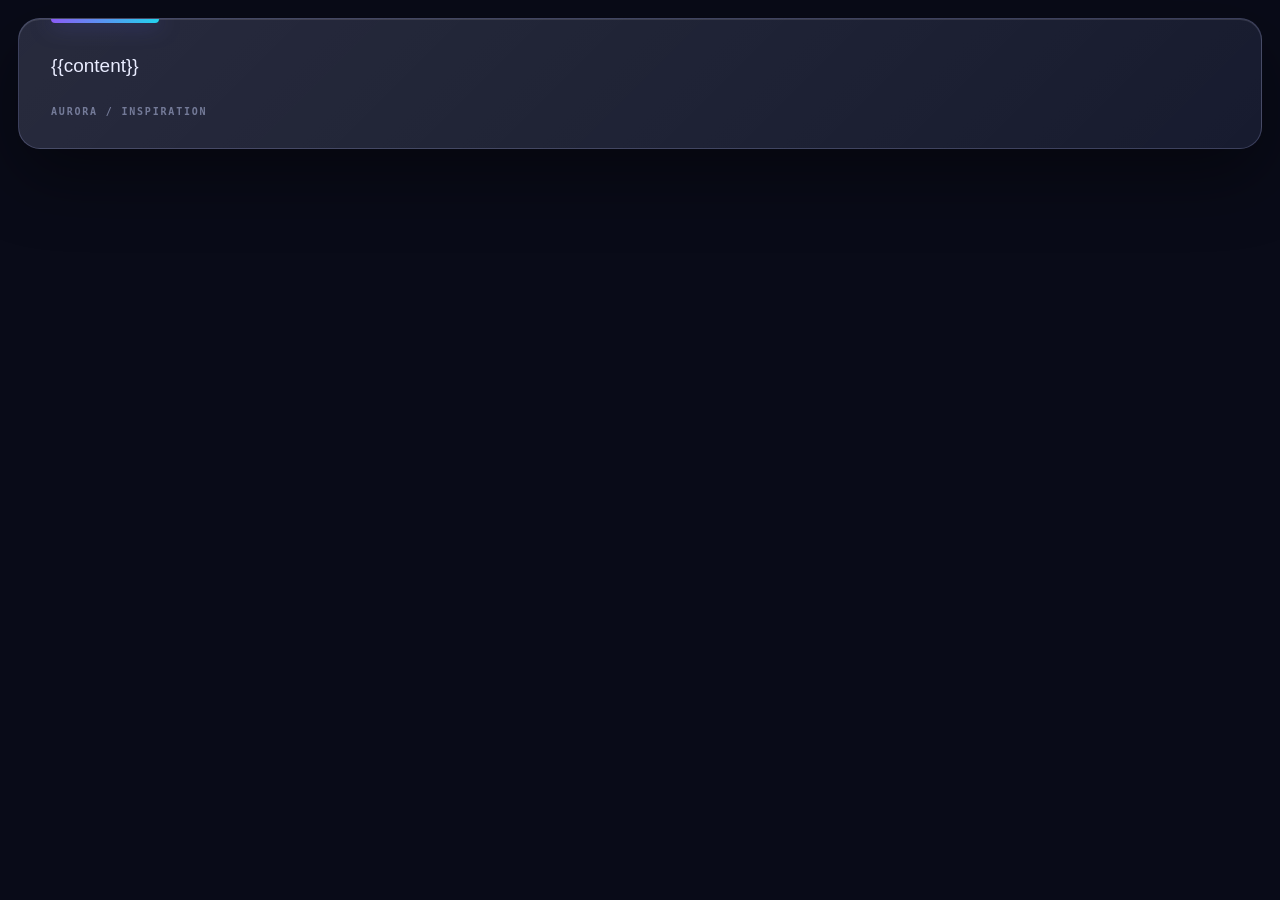
<file: templates/aurora.html>
<!-- BUILTIN_PROMPT
这是 aurora 模板，深色渐变灵感卡片，适合灵感记录、摘要与展示。
它从 classic 继承 8 条排版滑条（边距、字号、行高、标题字号）。需要完全自由排版时选择 custom 模板。
-->

<!DOCTYPE html>
<html>
<head>
    <meta charset="UTF-8">
    <style>
        * {
            box-sizing: border-box;
        }

        html,
        body {
            width: fit-content;
            min-width: 100%;
            max-width: 720px;
            margin: 0;
        }

        body {
            padding: var(--classic-body-padding, 18px);
            color: #e9ecff;
            background: #090b18;
            font-family: "Source Han Sans SC", "Noto Sans CJK SC", "PingFang SC",
                "Microsoft YaHei", sans-serif;
        }

        .aurora-card {
            position: relative;
            min-width: 340px;
            padding: var(--classic-page-padding-y, 30px) var(--classic-page-padding-x, 32px);
            overflow: hidden;
            border: 1px solid rgba(186, 195, 255, .22);
            border-radius: 22px;
            background:
                linear-gradient(135deg, rgba(255, 255, 255, .1), rgba(255, 255, 255, .035)),
                rgba(17, 20, 42, .9);
            box-shadow:
                0 26px 70px rgba(0, 0, 0, .42),
                inset 0 1px 0 rgba(255, 255, 255, .12);
        }

        .aurora-card::before {
            content: "";
            position: absolute;
            top: 0;
            left: 32px;
            width: 108px;
            height: 4px;
            border-radius: 0 0 4px 4px;
            background: linear-gradient(90deg, #8b5cf6, #22d3ee);
            box-shadow: 0 0 22px rgba(99, 102, 241, .65);
        }

        .aurora-card::after {
            content: "AURORA  /  INSPIRATION";
            display: block;
            margin-top: 24px;
            color: rgba(203, 213, 255, .48);
            font: 700 10px/1.2 "Cascadia Code", "Consolas", monospace;
            letter-spacing: .18em;
        }

        .aurora-card + .aurora-card {
            margin-top: 0;
        }

        .content {
            position: relative;
            width: 100%;
            max-width: 100%;
            color: #e9ecff;
            font-size: var(--classic-font-size, 19px);
            line-height: var(--classic-line-height, 1.75);
            overflow: hidden;
        }

        .content *,
        .content *::before,
        .content *::after {
            max-width: 100%;
            box-sizing: border-box;
            overflow-wrap: anywhere;
        }

        .content h1,
        .content h2,
        .content h3 {
            color: #ffffff;
            line-height: 1.3;
            text-wrap: balance;
        }

        .content h1 {
            margin: 0 0 .7em;
            font-size: var(--classic-h1-size, 32px);
            letter-spacing: -.035em;
        }

        .content h1::after {
            content: "";
            display: block;
            width: 56px;
            height: 3px;
            margin-top: 12px;
            border-radius: 99px;
            background: linear-gradient(90deg, #a78bfa, #22d3ee);
        }

        .content h2 {
            margin: 1.4em 0 .65em;
            font-size: var(--classic-h2-size, 25px);
        }

        .content h3 {
            margin: 1.2em 0 .55em;
            color: #c4b5fd;
            font-size: var(--classic-h3-size, 21px);
        }

        .content p {
            margin: 0 0 .8em;
        }

        .content strong {
            color: #ffffff;
        }

        .content a {
            color: #67e8f9;
            text-decoration-color: rgba(103, 232, 249, .45);
        }

        .content ul,
        .content ol {
            margin: .65em 0 1em;
            padding-left: 1.5em;
        }

        .content li {
            margin: .3em 0;
        }

        .content li::marker {
            color: #a78bfa;
        }

        .content blockquote {
            margin: 1em 0;
            padding: 12px 16px;
            border: 1px solid rgba(103, 232, 249, .2);
            border-left: 4px solid #22d3ee;
            border-radius: 0 12px 12px 0;
            color: #d9e5ff;
            background: rgba(34, 211, 238, .07);
        }

        .content code {
            padding: 2px 6px;
            border: 1px solid rgba(196, 181, 253, .15);
            border-radius: 6px;
            color: #ddd6fe;
            background: rgba(139, 92, 246, .13);
            font-family: "Cascadia Code", "Consolas", monospace;
            font-size: .88em;
        }

        .content pre {
            margin: 1em 0;
            padding: 16px 18px;
            overflow: hidden;
            border: 1px solid rgba(186, 195, 255, .16);
            border-radius: 13px;
            background: rgba(5, 7, 20, .72);
            box-shadow: inset 0 1px 0 rgba(255, 255, 255, .04);
            white-space: pre-wrap;
            word-break: break-word;
        }

        .content pre code {
            padding: 0;
            border: 0;
            color: #dbeafe;
            background: transparent;
        }

        .content table {
            width: 100%;
            margin: 1em 0;
            overflow: hidden;
            border-collapse: separate;
            border-spacing: 0;
            border: 1px solid rgba(186, 195, 255, .18);
            border-radius: 12px;
            table-layout: fixed;
            font-size: .92em;
        }

        .content th,
        .content td {
            padding: 9px 11px;
            border-right: 1px solid rgba(186, 195, 255, .12);
            border-bottom: 1px solid rgba(186, 195, 255, .12);
            text-align: left;
            word-break: break-word;
        }

        .content th:last-child,
        .content td:last-child {
            border-right: 0;
        }

        .content tr:last-child td {
            border-bottom: 0;
        }

        .content th {
            color: #ffffff;
            background: rgba(139, 92, 246, .16);
        }

        .content hr {
            height: 1px;
            margin: 1.5em 0;
            border: 0;
            background: linear-gradient(90deg, transparent, rgba(167, 139, 250, .6), transparent);
        }

        .content img,
        .content svg,
        .content canvas {
            height: auto;
        }

        .content mjx-container[display="true"] {
            margin: 1em 0 !important;
            padding: 10px 6px;
            overflow-x: auto;
            overflow-y: hidden;
            color: #ffffff;
        }
    </style>
</head>
<body>
    <article class="aurora-card">
        <main class="content">{{content}}</main>
    </article>
</body>
</html>
</file>
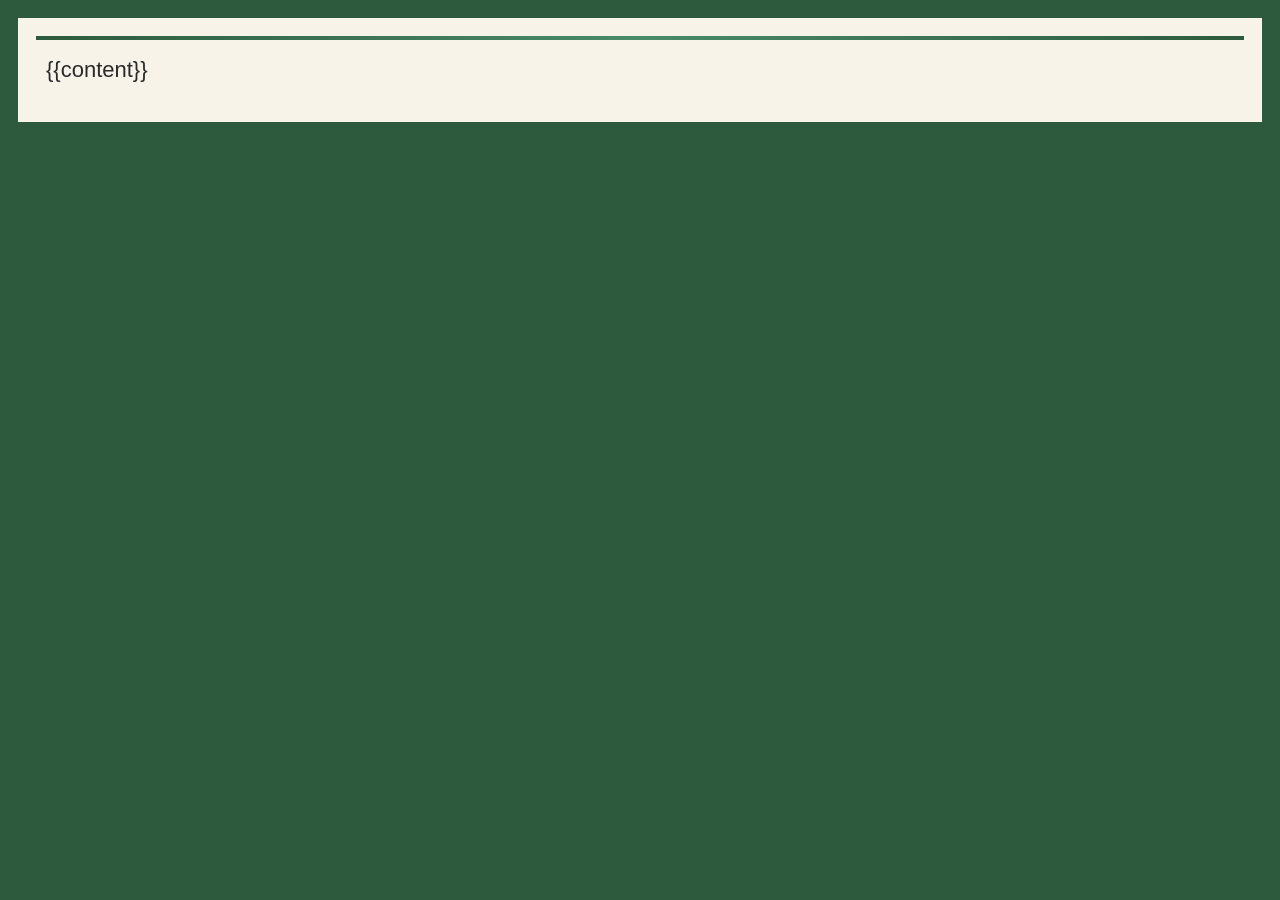
<file: templates/classic.html>
<!-- BUILTIN_PROMPT
这是 classic 模板，适合用于数学公式推导、知识点讲解、表格对比、代码展示等结构化内容。
写公式时使用标准 LaTeX 语法（$...$ 行内，$$...$$ 块级）。
写表格时使用 Markdown 表格语法。
此模板不使用语义标签（q/inner/act/scene/aside），请直接用纯 Markdown。
-->

<!DOCTYPE html>
<html>
<head>
    <meta charset="UTF-8">
    <style>
        * { margin: 0; padding: 0; box-sizing: border-box; }

        html, body {
            width: fit-content;
            min-width: 100%;
            max-width: 680px;
        }

        body {
            font-family: "Source Han Sans SC", "Noto Sans CJK SC", "PingFang SC", "Microsoft YaHei", sans-serif;
            background: #2d5a3d;
            padding: 0;
        }

        .page {
            background: #f7f3e9;
            width: 100%;
            border: 18px solid #2d5a3d;
            border-radius: 8px;
            padding: var(--classic-page-padding-y, 32px) var(--classic-page-padding-x, 28px);
            position: relative;
            min-width: 320px;
            overflow: hidden;
        }

        .page + .page {
            margin-top: 0;
        }

        .page::before {
            content: "";
            position: absolute;
            top: 18px; left: 18px; right: 18px;
            height: 4px;
            background: linear-gradient(to right, #2d5a3d, #4a8b6a, #2d5a3d);
        }

        .content {
            font-size: var(--classic-font-size, 22px);
            line-height: var(--classic-line-height, 1.8);
            color: #2a2a2a;
            text-align: justify;
            width: 100%;
            max-width: 100%;
            overflow: hidden;
        }

        /* ===== 全局防溢出 ===== */
        .content * {
            max-width: 100% !important;
            word-wrap: break-word !important;
            overflow-wrap: anywhere !important;
            box-sizing: border-box !important;
        }
        .content q, .content inner, .content act, .content code {
            word-break: break-word !important;
        }

        /* 段落 */
        .content p {
            margin-bottom: 0.6em;
        }
        .content p:last-child { margin-bottom: 0; }

        /* 标题 */
        .content h1, .content h2, .content h3 {
            color: #1a4a2a;
            font-weight: 700;
            margin-top: 1.4em;
            margin-bottom: 0.8em;
            line-height: 1.4;
        }
        .content h1 {
            font-size: var(--classic-h1-size, 31px);
            margin-top: 0;
            padding-bottom: 0.3em;
            border-bottom: 2px solid #4a8b6a;
        }
        .content h2 {
            font-size: var(--classic-h2-size, 26px);
            padding-left: 10px;
            border-left: 4px solid #4a8b6a;
        }
        .content h3 {
            font-size: var(--classic-h3-size, 23px);
            color: #2d5a3d;
        }

        /* 引用块 */
        .content blockquote {
            margin: 1em 0;
            padding: 10px 16px;
            border-left: 3px solid #4a8b6a;
            background: rgba(74, 139, 106, 0.06);
            color: #555;
            font-style: italic;
            border-radius: 0 4px 4px 0;
        }

        /* 列表 */
        .content ul, .content ol {
            margin-left: 1.5em;
            margin-bottom: 0.8em;
            padding-left: 0.5em;
        }
        .content li {
            margin-bottom: 0.3em;
        }
        .content ul > li::marker { color: #4a8b6a; }
        .content ol > li::marker { color: #2d5a3d; font-weight: 600; }

        /* 分割线 */
        .content hr {
            border: 0;
            height: 1px;
            background-image: linear-gradient(to right, rgba(0,0,0,0), rgba(45,90,61,0.3), rgba(0,0,0,0));
            margin: 1.5em 0;
        }

        /* ===== 代码块 ===== */
        .content pre {
            background: #1e3a2b;
            color: #e8e0d0;
            padding: 14px 18px;
            border-radius: 6px;
            margin: 1em 0;
            overflow-x: auto;
            max-width: 100%;
            white-space: pre-wrap;
            word-break: break-all;
            font-size: 0.9em;
            line-height: 1.6;
        }
        .content code {
            background: rgba(45, 90, 61, 0.1);
            padding: 2px 6px;
            border-radius: 3px;
            font-family: "Consolas", "Monaco", "Courier New", monospace;
            font-size: 0.88em;
            color: #1a4a2a;
        }
        .content pre code {
            background: none;
            padding: 0;
            color: inherit;
        }

        /* ===== 表格 ===== */
        .content table {
            width: 100%;
            max-width: 100%;
            border-collapse: collapse;
            margin: 1em 0;
            font-size: 0.93em;
            table-layout: fixed;
        }
        .content th, .content td {
            border: 1px solid #c9d4c0;
            padding: 8px 12px;
            text-align: left;
            word-break: break-all;
        }
        .content th {
            background: rgba(45, 90, 61, 0.12);
            font-weight: 600;
            color: #1a4a2a;
        }
        .content tr:nth-child(even) td {
            background: rgba(45, 90, 61, 0.03);
        }

        /* ===== details 折叠块 ===== */
        .content details {
            margin: 1em 0;
            padding: 0;
            border: 1px solid #c9d4c0;
            border-radius: 6px;
            background: rgba(45, 90, 61, 0.03);
            width: 100%;
            max-width: 100%;
            overflow: hidden;
        }
        .content summary {
            padding: 10px 16px;
            cursor: pointer;
            font-weight: 600;
            background: rgba(45, 90, 61, 0.08);
            user-select: none;
            display: block;
        }
        .content details[open] summary {
            border-bottom: 1px solid #c9d4c0;
        }
        .content details > *:not(summary) {
            padding: 10px 16px;
            max-width: 100%;
            display: block;
        }
        .content details,
        .content details * {
            white-space: pre-wrap;
            overflow-wrap: anywhere !important;
            word-break: break-all !important;
        }

        /* ===== 行内公式 / 块级公式 ===== */
        .content .katex-display {
            margin: 0.8em 0;
            overflow-x: auto;
            overflow-y: hidden;
            padding: 4px 0;
        }
    </style>
</head>
<body>
    <div class="page">
        <div class="content">{{content}}</div>
    </div>
</body>
</html>
</file>
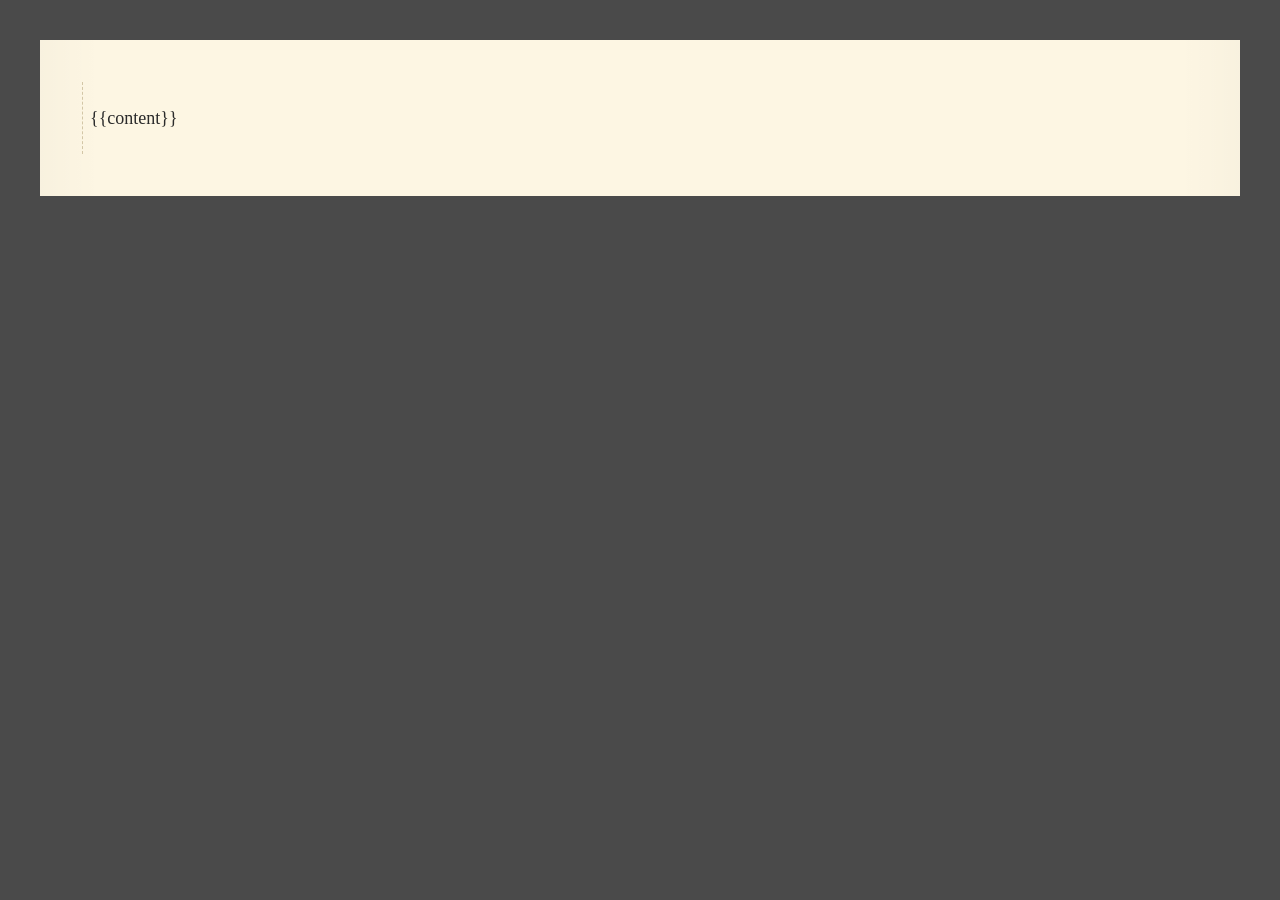
<file: templates/novel.html>
<!-- BUILTIN_PROMPT
小说风格模板。适用于：叙事、故事、对话场景、沉浸式阅读。
语义标签：<q>对话台词</q>、<inner>内心独白</inner>、<act>动作描写</act>、<scene>场景描写</scene>、<aside>旁白叙述</aside>
-->
<!DOCTYPE html>
<html>
<head>
    <meta charset="UTF-8">
    <style>
        * { margin: 0; padding: 0; box-sizing: border-box; }
        
        html, body {
            width: fit-content;
            min-width: 100%;
            max-width: 700px;
        }
        
        body {
            font-family: "Source Han Serif SC", "Noto Serif CJK SC", "Songti SC", "SimSun", serif;
            background: #4a4a4a;
            padding: 0;
        }

        .page {
            background: #fdf6e3;
            background-image: linear-gradient(to right, rgba(0,0,0,0.02) 0%, rgba(0,0,0,0) 5%, rgba(0,0,0,0) 95%, rgba(0,0,0,0.02) 100%);
            width: 100%;
            border: 40px solid #4a4a4a;
            padding: 60px 50px;
            position: relative;
            min-width: 350px;
            overflow: hidden;
        }

        .page + .page {
            margin-top: 0;
        }

        .page::before {
            content: "";
            position: absolute;
            left: 42px;
            top: 42px;
            bottom: 42px;
            width: 1px;
            border-left: 1px dashed #d3c6a6;
        }

        .content {
            font-size: var(--novel-font-size, 18px);
            line-height: 2.0;
            color: #2b2b2b;
            text-align: justify;
            width: 100%;
            /* 关键：限制内容宽度，强制换行 */
            max-width: 100%;
            overflow: hidden;
        }

        /* ===== 全局防溢出（关键修复） ===== */
        .content * {
            max-width: 100% !important;
            word-wrap: break-word !important;
            word-break: break-all !important;
            overflow-wrap: anywhere !important;
            box-sizing: border-box !important;
        }
        
        /* 对于行内元素，使用 break-word 而非 break-all */
        .content q, .content inner, .content act, .content code {
            word-break: break-word !important;
        }

        /* 段落 */
        .content p {
            margin-bottom: 0.5em;
            text-indent: 2em;
        }
        .content p:last-child { margin-bottom: 0; }
        
        /* 标题 */
        .content h1, .content h2, .content h3 {
            text-indent: 0;
            text-align: center;
            font-weight: bold;
            color: #1a1a1a;
            margin-top: 1.5em;
            margin-bottom: 1em;
        }
        .content h1 { font-size: var(--novel-h1-size, 24px); margin-top: 0; }
        .content h2 { font-size: var(--novel-h2-size, 18px); }
        .content h3 { font-size: var(--novel-h3-size, 18px); }
        
        /* 引用块 */
        .content blockquote {
            text-indent: 0;
            margin: 1.5em 1em;
            padding: 0.5em 1em;
            border-left: 3px solid #d3c6a6;
            color: #666;
            font-style: italic;
            background: rgba(201, 184, 150, 0.05);
        }

        /* 列表 */
        .content ul, .content ol {
            text-indent: 0;
            margin-left: 1.5em;
            margin-bottom: 1em;
            padding-left: 0.5em;
        }
        
        .content li {
            margin-bottom: 0.3em;
        }

        /* 分割线 */
        .content hr {
            border: 0;
            height: 1px;
            background-image: linear-gradient(to right, rgba(0,0,0,0), rgba(0,0,0,0.2), rgba(0,0,0,0));
            margin: 2em 0;
        }

        /* ===== 语义标签样式 ===== */
        
        /* 对话 */
        q {
            color: #8B4513;
            font-style: normal;
            background: rgba(139, 69, 19, 0.06);
            padding: 2px 6px;
            border-radius: 4px;
            font-weight: 500;
            display: inline;
        }
        q::before { 
            content: """; 
            color: #c9b896; 
            font-weight: bold;
            font-size: 1.1em;
        }
        q::after { 
            content: """; 
            color: #c9b896; 
            font-weight: bold;
            font-size: 1.1em;
        }
        
        /* 内心想法 */
        inner {
            color: #808080;
            font-style: italic;
            background: rgba(128, 128, 128, 0.08);
            padding: 2px 6px;
            border-radius: 3px;
            display: inline;
        }
        inner::before { content: "（"; opacity: 0.5; }
        inner::after { content: "）"; opacity: 0.5; }
        
        /* 动作描写 */
        act {
            color: #696969;
            font-style: italic;
            font-weight: 500;
            text-decoration: underline;
            text-decoration-style: dotted;
            text-decoration-color: rgba(105, 105, 105, 0.3);
            text-underline-offset: 3px;
            display: inline;
        }
        
        /* 场景描写 */
        scene {
            display: block;
            color: #5a6a5a;
            background: linear-gradient(to right, rgba(201,184,150,0.2), transparent);
            padding: 10px 16px;
            border-left: 3px solid #c9b896;
            margin: 1em 0;
            text-indent: 0;
            font-style: italic;
        }
        
        /* 旁白 */
        aside {
            display: block;
            color: #888;
            font-size: 0.9em;
            text-align: center;
            margin: 1.5em 0;
            font-style: italic;
            text-indent: 0;
        }
        aside::before { content: "※ "; }
        aside::after { content: " ※"; }

        /* ===== details 折叠块（关键修复） ===== */
        
        .content details {
            margin: 1em 0;
            padding: 0;
            border: 1px solid #d3c6a6;
            border-radius: 6px;
            background: rgba(201, 184, 150, 0.05);
            width: 100%;
            max-width: 100%;
            overflow: hidden;
        }
        
        .content summary {
            padding: 10px 16px;
            cursor: pointer;
            font-weight: 600;
            background: rgba(201, 184, 150, 0.1);
            border-radius: 6px 6px 0 0;
            user-select: none;
            text-indent: 0;
            display: block;
        }
        
        .content summary:hover {
            background: rgba(201, 184, 150, 0.15);
        }
        
        .content details[open] summary {
            border-bottom: 1px solid #d3c6a6;
            border-radius: 6px 6px 0 0;
        }
        
        /* details 内部内容容器 */
        .content details > *:not(summary) {
            padding: 10px 16px;
            text-indent: 0;
            max-width: 100%;
            display: block;
        }
        
        /* details 内容：保留换行 + 强制断行 */
        .content details,
        .content details * {
            white-space: pre-wrap;
            overflow-wrap: anywhere !important;
            word-break: break-all !important;
        }

        .content details p {
            text-align: left;
            margin-bottom: 0.5em;
        }
        
        /* ===== 代码块 ===== */
        .content pre {
            background: #f5f0e6;
            padding: 12px 16px;
            border-radius: 6px;
            margin: 1em 0;
            overflow-x: auto;
            max-width: 100%;
            white-space: pre-wrap;
            word-break: break-all;
        }
        
        .content code {
            background: #f5f0e6;
            padding: 2px 6px;
            border-radius: 3px;
            font-family: "Consolas", "Monaco", "Courier New", monospace;
            font-size: 0.9em;
        }
        
        .content pre code {
            background: none;
            padding: 0;
        }

        /* ===== 表格 ===== */
        .content table {
            width: 100%;
            max-width: 100%;
            border-collapse: collapse;
            margin: 1em 0;
            font-size: 0.95em;
            table-layout: fixed;
        }
        
        .content th, .content td {
            border: 1px solid #d3c6a6;
            padding: 8px 12px;
            text-align: left;
            word-break: break-all;
        }
        
        .content th {
            background: rgba(201, 184, 150, 0.15);
            font-weight: 600;
        }
    </style>
</head>
<body>
    <div class="page">
        <div class="content">{{content}}</div>
    </div>
</body>
</html>
</file>
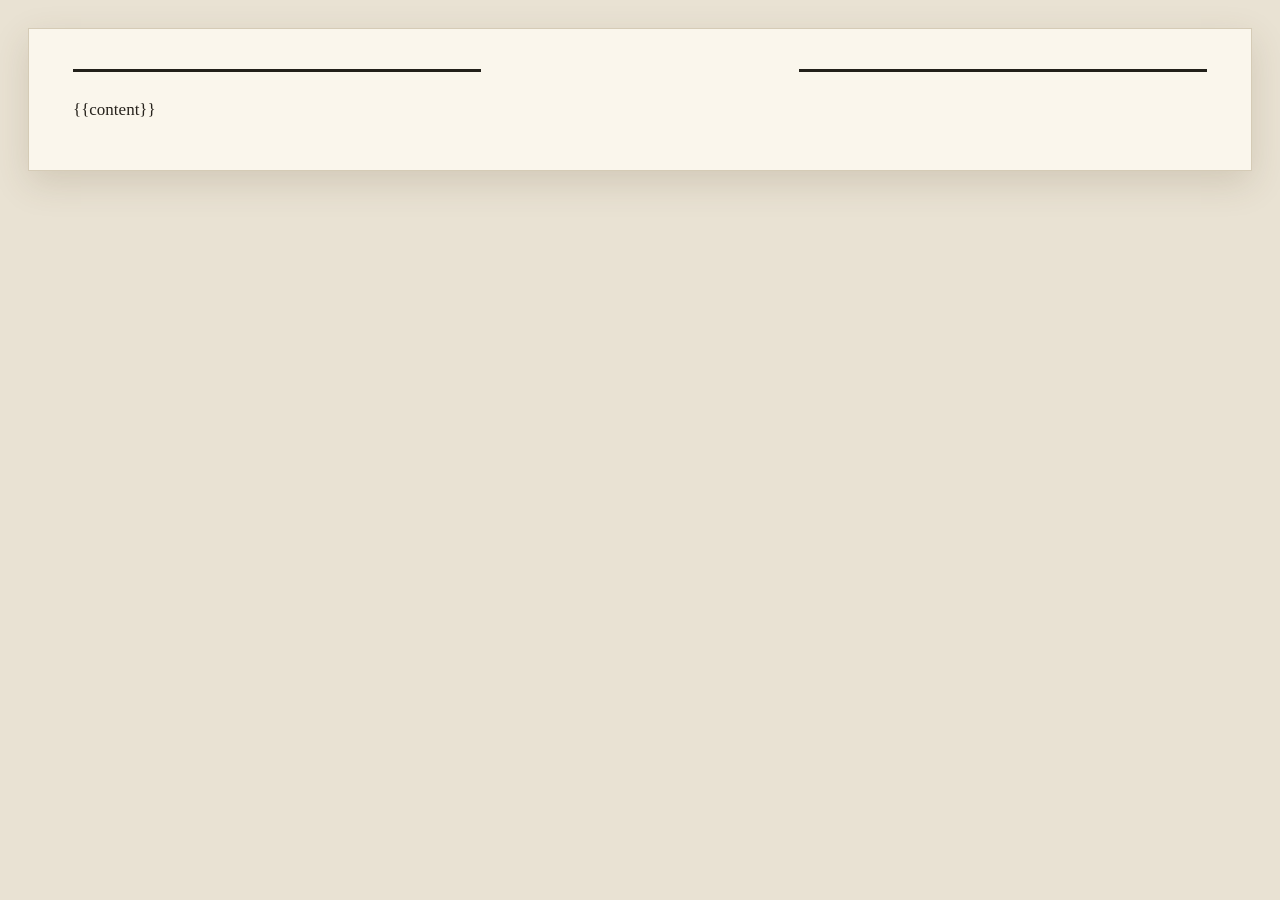
<file: templates/_starters/custom.default.html>
<!DOCTYPE html>
<html>
<head>
    <meta charset="UTF-8">
    <style>
        * {
            box-sizing: border-box;
        }

        html,
        body {
            width: fit-content;
            min-width: 100%;
            max-width: 720px;
            margin: 0;
        }

        body {
            padding: 28px;
            color: #26221c;
            background: #e9e2d3;
            font-family: "Source Han Serif SC", "Noto Serif CJK SC", "Songti SC",
                "SimSun", "Georgia", serif;
        }

        .broadside {
            min-width: 340px;
            padding: 40px 44px 44px;
            background: #faf6ec;
            border: 1px solid #d5cbb6;
            box-shadow: 0 12px 34px rgba(84, 66, 40, .16);
        }

        .broadside::before {
            content: "";
            display: block;
            height: 3px;
            margin-bottom: 22px;
            background:
                linear-gradient(90deg, #22201a 0 36%, transparent 36% 64%, #22201a 64%);
        }

        .broadside + .broadside {
            margin-top: 0;
        }

        .content {
            width: 100%;
            max-width: 100%;
            color: #26221c;
            font-size: 17px;
            line-height: 1.9;
            overflow: hidden;
        }

        .content *,
        .content *::before,
        .content *::after {
            max-width: 100%;
            box-sizing: border-box;
            overflow-wrap: anywhere;
        }

        .content h1,
        .content h2,
        .content h3 {
            color: #14120e;
            line-height: 1.35;
            text-wrap: balance;
        }

        .content h1 {
            margin: 0 0 .6em;
            font-size: 34px;
            font-weight: 900;
            letter-spacing: -.01em;
        }

        .content h1::after {
            content: "";
            display: block;
            width: 100%;
            height: 4px;
            margin-top: 14px;
            border-top: 2px solid #14120e;
            border-bottom: 1px solid rgba(20, 18, 14, .35);
        }

        .content h2 {
            margin: 1.5em 0 .6em;
            padding-bottom: .3em;
            font-size: 24px;
            font-weight: 700;
            border-bottom: 1px solid rgba(20, 18, 14, .22);
        }

        .content h3 {
            margin: 1.3em 0 .55em;
            color: #6b2d20;
            font-size: 20px;
            font-weight: 700;
        }

        .content p {
            margin: 0 0 .9em;
        }

        .content strong {
            color: #14120e;
        }

        .content a {
            color: #6b2d20;
            text-decoration-color: rgba(107, 45, 32, .45);
        }

        .content ul,
        .content ol {
            margin: .7em 0 1.1em;
            padding-left: 1.6em;
        }

        .content li {
            margin: .35em 0;
        }

        .content li::marker {
            color: #6b2d20;
        }

        .content blockquote {
            margin: 1.1em 0;
            padding: 14px 18px;
            border: 1px solid rgba(107, 45, 32, .2);
            border-left: 4px solid #6b2d20;
            border-radius: 0 6px 6px 0;
            color: #3d3529;
            background: rgba(107, 45, 32, .05);
            font-style: italic;
        }

        .content code {
            padding: 2px 6px;
            border: 1px solid rgba(38, 34, 28, .16);
            border-radius: 4px;
            color: #4a2c22;
            background: rgba(38, 34, 28, .06);
            font-family: "Cascadia Code", "Consolas", monospace;
            font-size: .9em;
        }

        .content pre {
            margin: 1.1em 0;
            padding: 16px 18px;
            overflow: hidden;
            border: 1px solid rgba(38, 34, 28, .18);
            border-radius: 6px;
            color: #f0ead9;
            background: #201d17;
            box-shadow: inset 0 1px 0 rgba(255, 255, 255, .06);
            white-space: pre-wrap;
            word-break: break-word;
        }

        .content pre code {
            padding: 0;
            border: 0;
            color: #f0ead9;
            background: transparent;
        }

        .content table {
            width: 100%;
            margin: 1.1em 0;
            overflow: hidden;
            border-collapse: separate;
            border-spacing: 0;
            border: 1px solid rgba(38, 34, 28, .3);
            border-radius: 6px;
            table-layout: fixed;
            font-size: .95em;
        }

        .content th,
        .content td {
            padding: 10px 12px;
            border-right: 1px solid rgba(38, 34, 28, .14);
            border-bottom: 1px solid rgba(38, 34, 28, .14);
            text-align: left;
            word-break: break-word;
        }

        .content th:last-child,
        .content td:last-child {
            border-right: 0;
        }

        .content tr:last-child td {
            border-bottom: 0;
        }

        .content th {
            color: #14120e;
            background: rgba(38, 34, 28, .08);
            font-weight: 700;
        }

        .content hr {
            height: 1px;
            margin: 1.6em 0;
            border: 0;
            border-top: 1px solid rgba(20, 18, 14, .3);
        }

        .content img,
        .content svg,
        .content canvas {
            height: auto;
        }

        .content mjx-container[display="true"] {
            margin: 1em 0 !important;
            padding: 10px 6px;
            overflow-x: auto;
            overflow-y: hidden;
            color: #14120e;
        }
    </style>
</head>
<body>
    <article class="broadside">
        <main class="content">{{content}}</main>
    </article>
</body>
</html>
</file>
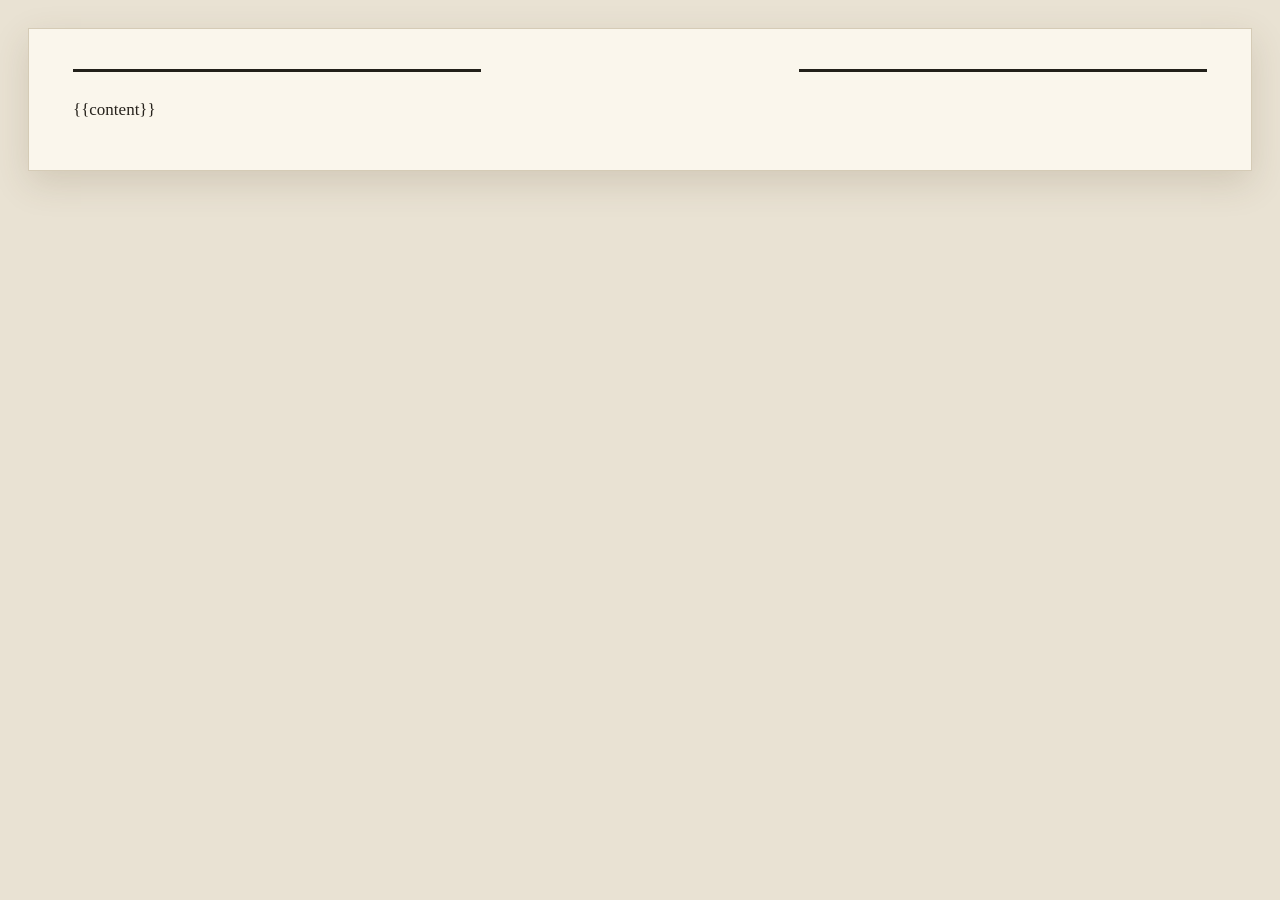
<file: templates/_starters/custom.html>
<!DOCTYPE html>
<html>
<head>
    <meta charset="UTF-8">
    <style>
        * {
            box-sizing: border-box;
        }

        html,
        body {
            width: fit-content;
            min-width: 100%;
            max-width: 720px;
            margin: 0;
        }

        body {
            padding: 28px;
            color: #26221c;
            background: #e9e2d3;
            font-family: "Source Han Serif SC", "Noto Serif CJK SC", "Songti SC",
                "SimSun", "Georgia", serif;
        }

        .broadside {
            min-width: 340px;
            padding: 40px 44px 44px;
            background: #faf6ec;
            border: 1px solid #d5cbb6;
            box-shadow: 0 12px 34px rgba(84, 66, 40, .16);
        }

        .broadside::before {
            content: "";
            display: block;
            height: 3px;
            margin-bottom: 22px;
            background:
                linear-gradient(90deg, #22201a 0 36%, transparent 36% 64%, #22201a 64%);
        }

        .broadside + .broadside {
            margin-top: 0;
        }

        .content {
            width: 100%;
            max-width: 100%;
            color: #26221c;
            font-size: 17px;
            line-height: 1.9;
            overflow: hidden;
        }

        .content *,
        .content *::before,
        .content *::after {
            max-width: 100%;
            box-sizing: border-box;
            overflow-wrap: anywhere;
        }

        .content h1,
        .content h2,
        .content h3 {
            color: #14120e;
            line-height: 1.35;
            text-wrap: balance;
        }

        .content h1 {
            margin: 0 0 .6em;
            font-size: 34px;
            font-weight: 900;
            letter-spacing: -.01em;
        }

        .content h1::after {
            content: "";
            display: block;
            width: 100%;
            height: 4px;
            margin-top: 14px;
            border-top: 2px solid #14120e;
            border-bottom: 1px solid rgba(20, 18, 14, .35);
        }

        .content h2 {
            margin: 1.5em 0 .6em;
            padding-bottom: .3em;
            font-size: 24px;
            font-weight: 700;
            border-bottom: 1px solid rgba(20, 18, 14, .22);
        }

        .content h3 {
            margin: 1.3em 0 .55em;
            color: #6b2d20;
            font-size: 20px;
            font-weight: 700;
        }

        .content p {
            margin: 0 0 .9em;
        }

        .content strong {
            color: #14120e;
        }

        .content a {
            color: #6b2d20;
            text-decoration-color: rgba(107, 45, 32, .45);
        }

        .content ul,
        .content ol {
            margin: .7em 0 1.1em;
            padding-left: 1.6em;
        }

        .content li {
            margin: .35em 0;
        }

        .content li::marker {
            color: #6b2d20;
        }

        .content blockquote {
            margin: 1.1em 0;
            padding: 14px 18px;
            border: 1px solid rgba(107, 45, 32, .2);
            border-left: 4px solid #6b2d20;
            border-radius: 0 6px 6px 0;
            color: #3d3529;
            background: rgba(107, 45, 32, .05);
            font-style: italic;
        }

        .content code {
            padding: 2px 6px;
            border: 1px solid rgba(38, 34, 28, .16);
            border-radius: 4px;
            color: #4a2c22;
            background: rgba(38, 34, 28, .06);
            font-family: "Cascadia Code", "Consolas", monospace;
            font-size: .9em;
        }

        .content pre {
            margin: 1.1em 0;
            padding: 16px 18px;
            overflow: hidden;
            border: 1px solid rgba(38, 34, 28, .18);
            border-radius: 6px;
            background: #201d17;
            box-shadow: inset 0 1px 0 rgba(255, 255, 255, .06);
            white-space: pre-wrap;
            word-break: break-word;
        }

        .content pre code {
            padding: 0;
            border: 0;
            color: #f0ead9;
            background: transparent;
        }

        .content table {
            width: 100%;
            margin: 1.1em 0;
            overflow: hidden;
            border-collapse: separate;
            border-spacing: 0;
            border: 1px solid rgba(38, 34, 28, .3);
            border-radius: 6px;
            table-layout: fixed;
            font-size: .95em;
        }

        .content th,
        .content td {
            padding: 10px 12px;
            border-right: 1px solid rgba(38, 34, 28, .14);
            border-bottom: 1px solid rgba(38, 34, 28, .14);
            text-align: left;
            word-break: break-word;
        }

        .content th:last-child,
        .content td:last-child {
            border-right: 0;
        }

        .content tr:last-child td {
            border-bottom: 0;
        }

        .content th {
            color: #14120e;
            background: rgba(38, 34, 28, .08);
            font-weight: 700;
        }

        .content hr {
            height: 1px;
            margin: 1.6em 0;
            border: 0;
            border-top: 1px solid rgba(20, 18, 14, .3);
        }

        .content img,
        .content svg,
        .content canvas {
            height: auto;
        }

        .content mjx-container[display="true"] {
            margin: 1em 0 !important;
            padding: 10px 6px;
            overflow-x: auto;
            overflow-y: hidden;
            color: #14120e;
        }
    </style>
</head>
<body>
    <article class="broadside">
        <main class="content">{{content}}</main>
    </article>
</body>
</html>
</file>
